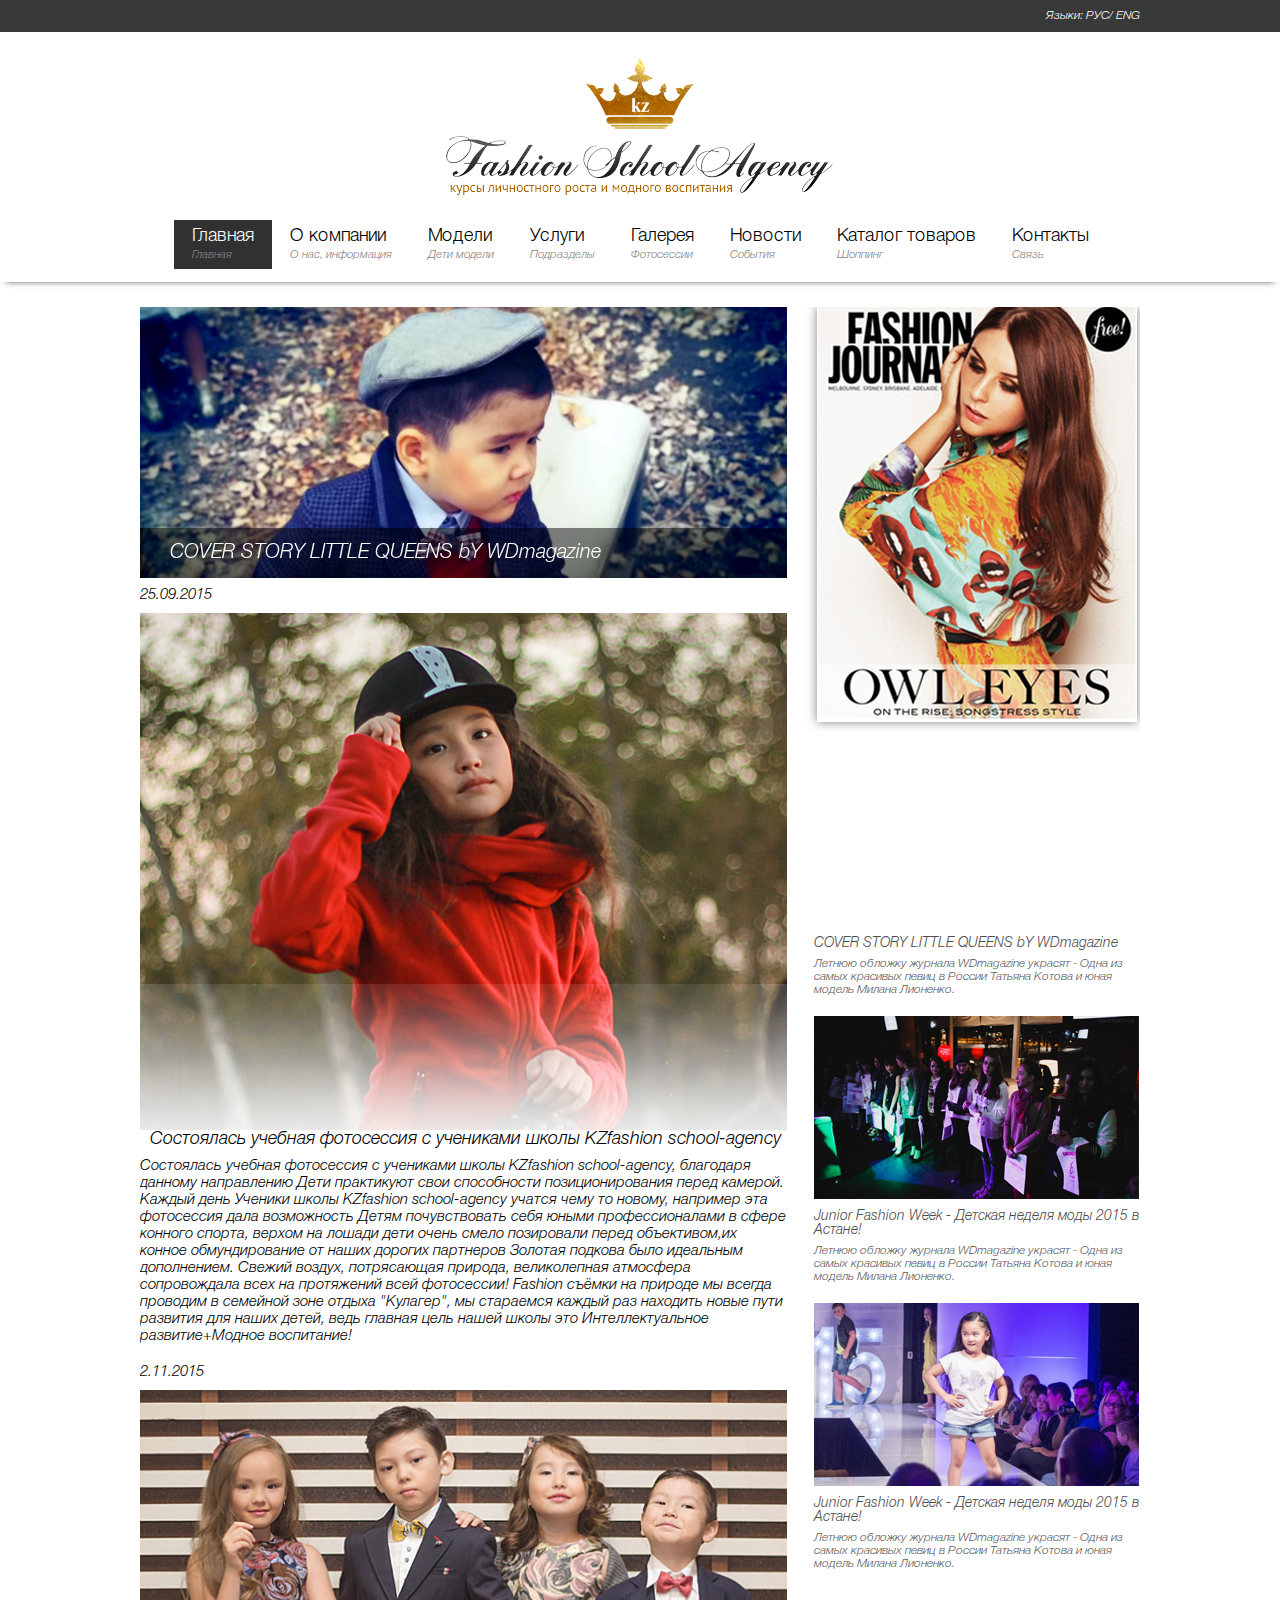
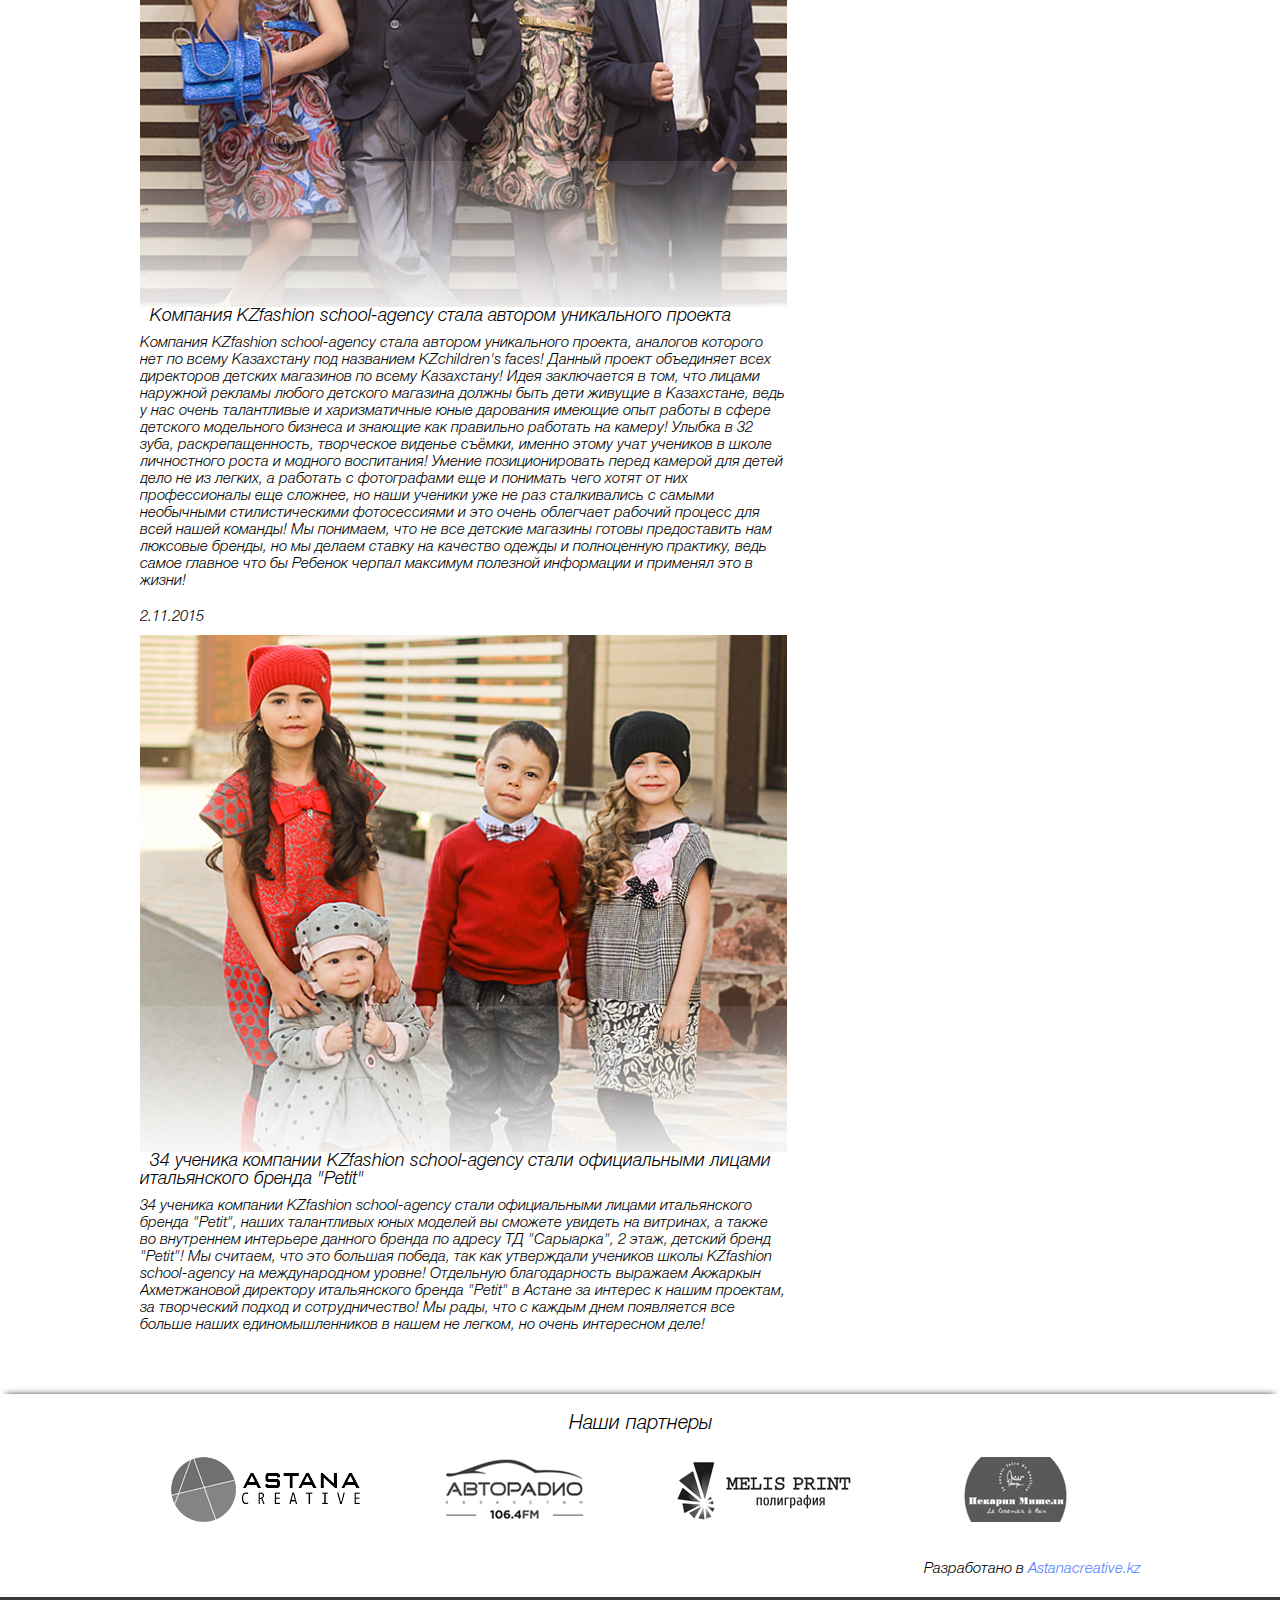
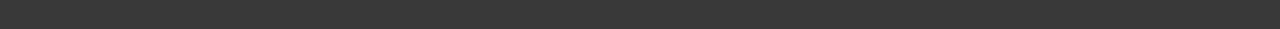
<file: index.html>
<!DOCTYPE html>
<html lang="en">
<head>
	<meta charset="UTF-8">
	<title>Kazfashion.kz</title>
	<script type="text/javascript" src="http://code.jquery.com/jquery-2.1.4.js"></script>
	<link rel="stylesheet" type="text/css" href="css/reset.css">
	<link rel="stylesheet" type="text/css" href="css/style.css">
	<link rel="stylesheet" type="text/css" href="css/slide.css">
	<link rel="stylesheet" href="css/jquery.fancybox.css?v=2.1.5" type="text/css" media="screen" />
	<script type="text/javascript" src="js/jquery.fancybox.pack.js?v=2.1.5"></script>
	<script src="js/app.js" type="text/javascript"></script>
	<link rel="apple-touch-icon" sizes="57x57" href="favicon/apple-icon-57x57.png">
<link rel="apple-touch-icon" sizes="60x60" href="favicon/apple-icon-60x60.png">
<link rel="apple-touch-icon" sizes="72x72" href="favicon/apple-icon-72x72.png">
<link rel="apple-touch-icon" sizes="76x76" href="favicon/apple-icon-76x76.png">
<link rel="apple-touch-icon" sizes="114x114" href="favicon/apple-icon-114x114.png">
<link rel="apple-touch-icon" sizes="120x120" href="favicon/apple-icon-120x120.png">
<link rel="apple-touch-icon" sizes="144x144" href="favicon/apple-icon-144x144.png">
<link rel="apple-touch-icon" sizes="152x152" href="favicon/apple-icon-152x152.png">
<link rel="apple-touch-icon" sizes="180x180" href="favicon/apple-icon-180x180.png">
<link rel="icon" type="image/png" sizes="192x192"  href="favicon/android-icon-192x192.png">
<link rel="icon" type="image/png" sizes="32x32" href="favicon/favicon-32x32.png">
<link rel="icon" type="image/png" sizes="96x96" href="favicon/favicon-96x96.png">
<link rel="icon" type="image/png" sizes="16x16" href="favicon/favicon-16x16.png">
<link rel="manifest" href="/manifest.json">
<meta name="msapplication-TileColor" content="#ffffff">
<meta name="msapplication-TileImage" content="/ms-icon-144x144.png">
<meta name="theme-color" content="#ffffff">
</head>
<body>
	<header>
		<div class="top_line">
			<div class="cr">
				<div class="lang">
				Языки:
				<a href="">РУС</a>/
				<a href="">ENG</a>
			</div>
			</div>
		</div>
		<section class="head">
			<div class="cr">
				<div class="logo">
					<a href="">
						<img src="img/logo_gif.gif" alt=""/>
					</a>
				
				</div>
				<nav class="top_menu">
					<div class="top_menu_item active">
						<a href="index.html">Главная</a>
						<span>Главная</span>
					</div>
					<div class="top_menu_item">
						<a href="">О компании</a>
						<span>О нас, информация</span>
					</div>
					<div class="top_menu_item">
						<a href="">Модели</a>
						<span>Дети модели</span>
					</div>
					<div class="top_menu_item">
						<a href="">Услуги</a>
						<span>Подразделы</span>
					</div>
					<div class="top_menu_item ">
						<a href="gallery.html"> Галерея  </a>
						<span>   Фотосессии </span>
					</div>
					<div class="top_menu_item">
						<a href="">   Новости      </a>
						<span>                   События    </span>
					</div>
					<div class="top_menu_item">
						<a href="">Каталог товаров</a>
						<span>Шоппинг</span>
					</div>
					<div class="top_menu_item">
						<a href="">Контакты</a>
						<span>Связь</span>
					</div>
				</nav>
			</div>
		</section>
	</header>
	<div class=" cr">
		<div class="container">
			<div class="content">
			<section class="slider" >
			<div class="slider__item">
				<a href=""><img src="img/slider1.jpg" alt=""></a>
				<div class="des_slider">COVER STORY LITTLE QUEENS bY WDmagazine</div>
			</div>
			<div class="slider__item">
				<a href=""><img src="img/slider2.jpg" alt=""></a>
				<div class="des_slider">KZfashion school-agency стали официальными лицами итальянского бренда "Petit"</div>
			</div>
			<div class="slider__item">
				<a href=""><img src="img/slider3.jpg" alt=""></a>
				<div class="des_slider">Учебная фотосессия с учениками школы KZfashion school-agency</div>
			</div>
		</section>
				<div class="news_item">
					<div class="date">25.09.2015</div>
					<div class="news_item_img">
						<a href=""><img src="img/news2.jpg" alt=""></a>
						<div class="news_item_img_shadow">
						
						</div>
					</div>
					<div class="news_item_title"><a href="">Cостоялась учебная фотосессия с учениками школы KZfashion school-agency</a></div>
					<div class="news_item_des">
						<p>
							Cостоялась учебная фотосессия с учениками школы KZfashion school-agency, благодаря данному направлению Дети практикуют свои способности позиционирования перед камерой. Каждый день Ученики школы KZfashion school-agency учатся чему то новому, например эта фотосессия дала возможность Детям почувствовать себя юными профессионалами в сфере конного спорта, верхом на лошади дети очень смело позировали перед объективом,их конное обмундирование от наших дорогих партнеров Золотая подкова было идеальным дополнением. Свежий воздух, потрясающая природа, великолепная атмосфера сопровождала всех на протяжений всей фотосессии! Fashion съёмки на природе мы всегда проводим в семейной зоне отдыха "Кулагер", мы стараемся каждый раз находить новые пути развития для наших детей, ведь главная цель нашей школы это Интеллектуальное развитие+Модное воспитание!
						</p>
					</div>
				</div>
				<div class="news_item">
					<div class="date">2.11.2015</div>
					<div class="news_item_img">
						<a href=""><img src="img/news1.jpg" alt=""></a>
						<div class="news_item_img_shadow">
						</div>
					</div>
					<div class="news_item_title"><a href="">Компания KZfashion school-agency стала автором уникального проекта</a></div>
					<div class="news_item_des">
						<p>
							Компания KZfashion school-agency стала автором уникального проекта, аналогов которого нет по всему Казахстану под названием KZchildren's faces! Данный проект объединяет всех директоров детских магазинов по всему Казахстану! Идея заключается в том, что лицами наружной рекламы любого детского магазина должны быть дети живущие в Казахстане, ведь у нас очень талантливые и харизматичные юные дарования имеющие опыт работы в сфере детского модельного бизнеса и знающие как правильно работать на камеру! Улыбка в 32 зуба, раскрепащенность, творческое виденье съёмки, именно этому учат учеников в школе личностного роста и модного воспитания! Умение позиционировать перед камерой для детей дело не из легких, а работать с фотографами еще и понимать чего хотят от них профессионалы еще сложнее, но наши ученики уже не раз сталкивались с самыми необычными стилистическими фотосессиями и это очень облегчает рабочий процесс для всей нашей команды! Мы понимаем, что не все детские магазины готовы предоставить нам люксовые бренды, но мы делаем ставку на качество одежды и полноценную практику, ведь самое главное что бы Ребенок черпал максимум полезной информации и применял это в жизни!
						</p>
					</div>
				</div>
				<div class="news_item">
					<div class="date">2.11.2015</div>
					<div class="news_item_img">
						<a href=""><img src="img/news3.jpg" alt=""></a>
						<div class="news_item_img_shadow">
						</div>
					</div>
					<div class="news_item_title"><a href="">34 ученика компании KZfashion school-agency стали официальными лицами итальянского бренда "Petit"</a></div>
					<div class="news_item_des">
						<p>
							34 ученика компании KZfashion school-agency стали официальными лицами итальянского бренда "Petit", наших талантливых юных моделей вы сможете увидеть на витринах, а также во внутреннем интерьере данного бренда по адресу ТД "Сарыарка", 2 этаж, детский бренд "Petit"! Мы считаем, что это большая победа, так как утверждали учеников школы KZfashion school-agency на международном уровне!
Отдельную благодарность выражаем Акжаркын Ахметжановой директору итальянского бренда "Petit" в Астане за интерес к нашим проектам, за творческий подход и сотрудничество! Мы рады, что с каждым днем появляется все больше наших единомышленников в нашем не легком, но очень интересном деле!
						</p>
					</div>
				</div>
			</div>
			<div class="side_bar_container">
				<div class="side_bar" id="sidebar">
					<div class="sider_bar_zhurnal">
						<img src="img/side_bar_zhurnal.jpg"/>
					</div>
					<div class="side_bar_video">
						<iframe width="325" height="184" src="https://www.youtube.com/embed/PWVy6PdijtE" frameborder="0" allowfullscreen></iframe>
						<div class="video side_bar_title">COVER STORY LITTLE QUEENS bY WDmagazine</div>
						<div class="vides des">
							<p>
								Летнюю обложку журнала WDmagazine украсят - Одна из 
самых красивых певиц в России Татьяна Котова и юная 
модель Милана Лионенко.
							</p>
						</div>
					</div>
					<div class="sider_bar_item">
						<div class="sider_bar_item_img">
						<a href="">	<img src="img/side_bar_img1.jpg" alt=""/></a>
						</div>
						<div class="side_bar_title">
						<a href="">	Junior Fashion Week - Детская неделя моды 2015 
						в Астане!</a>
						</div>
						<div class="side_bar_item des">
							<p>
								Летнюю обложку журнала WDmagazine украсят - Одна из 
самых красивых певиц в России Татьяна Котова и юная 
модель Милана Лионенко.
							</p>
						</div>
					</div>
					<div class="sider_bar_item">
						<div class="sider_bar_item_img">
							<a href="">	<img src="img/side_bar_img2.jpg" alt=""/></a>
						</div>
						<div class="side_bar_title">
							<a href="">Junior Fashion Week - Детская неделя моды 2015 
								в Астане!</a>
						</div>
						<div class="side_bar_item des">
							<p>
								Летнюю обложку журнала WDmagazine украсят - Одна из 
самых красивых певиц в России Татьяна Котова и юная 
модель Милана Лионенко.
							</p>
						</div>
					</div>

					<div class="insta">
						<!-- По умолчанию -->
						<iframe src='/inwidget/index.php' scrolling='no' frameborder='no' style='border:none;width:325px;height:330px;overflow:hidden;'></iframe>
					</div>
				</div>
			</div>
		</div>
	</div>
	<div class="partners">
		<div class="cr">
			<div class="partners_title">Наши партнеры</div>
			<div class="partners_item">
				<a href="http://astanacreative.kz/" target="_blanck"><img src="img/astanacreative.png" alt=""></a>
			</div>
			<div class="partners_item">
				<a href=""><img src="img/logo_autoradio.jpg" alt=""></a>
			</div>
			<div class="partners_item">
				<a href=""><img src="img/logo_melisprint.jpg" alt=""></a>
			</div>
			<div class="partners_item">
				<a href=""><img src="img/pekarnya.jpg" alt=""></a>
			</div>
		</div>
	</div>
	<footer>
		<div class="cr">
			<div class="developed">
				<p>Разработано в <a href="http://astanacreative.kz/" target="_blanck">Astanacreative.kz</a></p>
			</div>
		</div>
		<div class="top_line"></div>
	</footer>
</body>
</html>
</file>
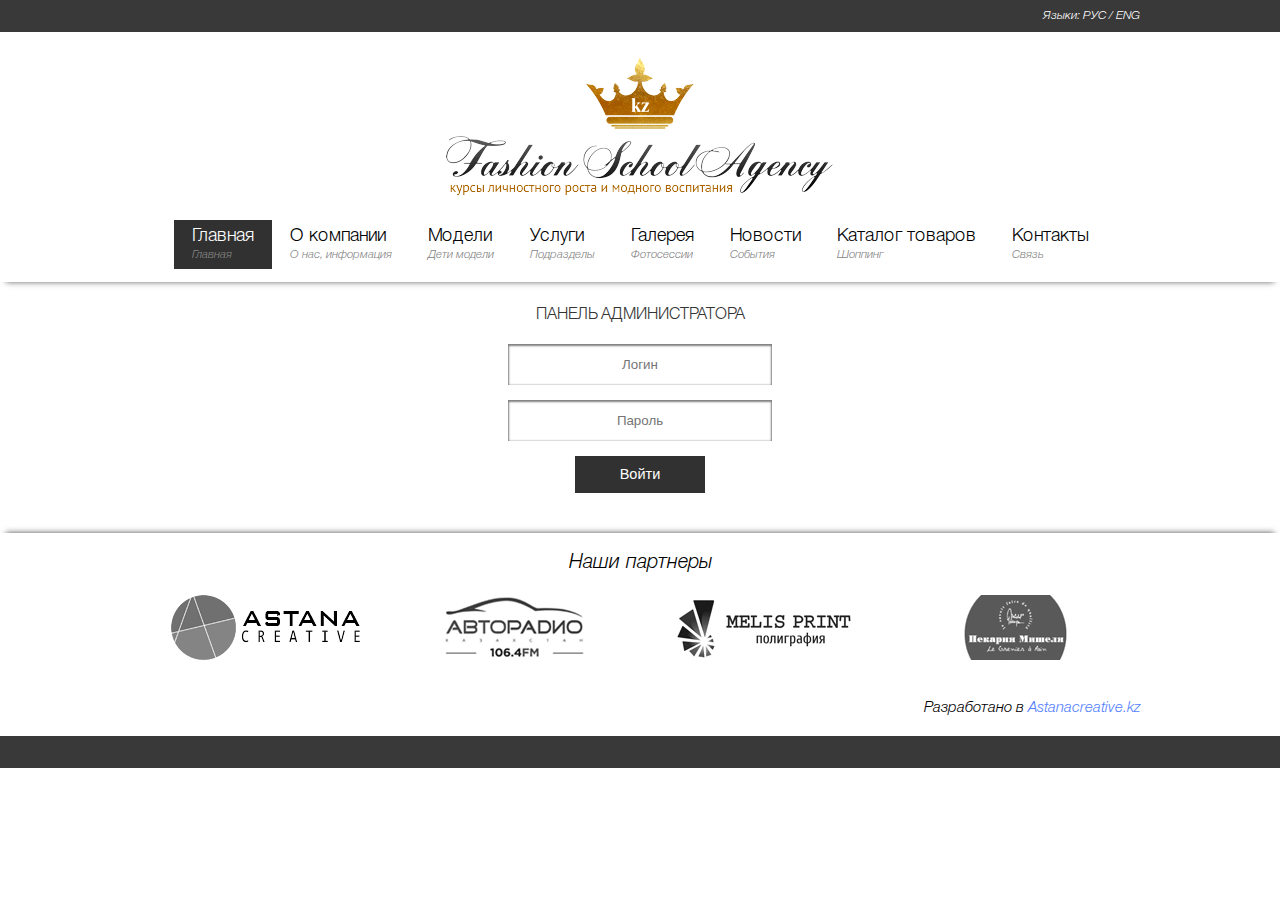
<file: admin.html>
<!DOCTYPE html>
<html lang="en">
<head>
	<meta charset="UTF-8">
	<title>Kazfashion.kz</title>
	<script type="text/javascript" src="http://code.jquery.com/jquery-2.1.4.js"></script>
	<link rel="stylesheet" type="text/css" href="css/reset.css">
	<link rel="stylesheet" type="text/css" href="css/style.css">
	<link rel="stylesheet" type="text/css" href="css/slide.css">
	<link rel="stylesheet" href="css/jquery.fancybox.css?v=2.1.5" type="text/css" media="screen" />
	<script type="text/javascript" src="js/jquery.fancybox.pack.js?v=2.1.5"></script>
	<script src="js/app.js" type="text/javascript"></script>
	<link rel="apple-touch-icon" sizes="57x57" href="favicon/apple-icon-57x57.png">
	<link rel="apple-touch-icon" sizes="60x60" href="favicon/apple-icon-60x60.png">
	<link rel="apple-touch-icon" sizes="72x72" href="favicon/apple-icon-72x72.png">
	<link rel="apple-touch-icon" sizes="76x76" href="favicon/apple-icon-76x76.png">
	<link rel="apple-touch-icon" sizes="114x114" href="favicon/apple-icon-114x114.png">
	<link rel="apple-touch-icon" sizes="120x120" href="favicon/apple-icon-120x120.png">
	<link rel="apple-touch-icon" sizes="144x144" href="favicon/apple-icon-144x144.png">
	<link rel="apple-touch-icon" sizes="152x152" href="favicon/apple-icon-152x152.png">
	<link rel="apple-touch-icon" sizes="180x180" href="favicon/apple-icon-180x180.png">
	<link rel="icon" type="image/png" sizes="192x192"  href="favicon/android-icon-192x192.png">
	<link rel="icon" type="image/png" sizes="32x32" href="favicon/favicon-32x32.png">
	<link rel="icon" type="image/png" sizes="96x96" href="favicon/favicon-96x96.png">
	<link rel="icon" type="image/png" sizes="16x16" href="favicon/favicon-16x16.png">
	<link rel="manifest" href="/manifest.json">
	<meta name="msapplication-TileColor" content="#ffffff">
	<meta name="msapplication-TileImage" content="/ms-icon-144x144.png">
	<meta name="theme-color" content="#ffffff"></head>
<body>
	<header>
		<div class="top_line">
			<div class="cr">
				<div class="lang">
					Языки:
					<a href="">РУС</a>
					/
					<a href="">ENG</a>
				</div>
			</div>
		</div>
		<section class="head">
			<div class="cr">
				<div class="logo">
					<a href="">
						<img src="img/logo_gif.gif" alt=""/>
					</a>

				</div>
				<nav class="top_menu">
					<div class="top_menu_item active">
						<a href="index.html">Главная</a>
						<span>Главная</span>
					</div>
					<div class="top_menu_item">
						<a href="">О компании</a>
						<span>О нас, информация</span>
					</div>
					<div class="top_menu_item">
						<a href="">Модели</a>
						<span>Дети модели</span>
					</div>
					<div class="top_menu_item">
						<a href="">Услуги</a>
						<span>Подразделы</span>
					</div>
					<div class="top_menu_item ">
						<a href="gallery.html">Галерея</a>
						<span>Фотосессии</span>
					</div>
					<div class="top_menu_item">
						<a href="">Новости</a>
						<span>События</span>
					</div>
					<div class="top_menu_item">
						<a href="">Каталог товаров</a>
						<span>Шоппинг</span>
					</div>
					<div class="top_menu_item">
						<a href="">Контакты</a>
						<span>Связь</span>
					</div>
				</nav>
			</div>
		</section>
	</header>
	<div class=" cr">
		<div class="container">
			<div class="admin_enter">
				<div class="title admin">панель администратора</div>
				<form action="">
					<div class="admin_input">
						<input type="text" class="admin_input_f" placeholder="Логин"/>
					</div>
					<div class="admin_input">
						<input type="text" class="admin_input_f" placeholder="Пароль"/>
					</div>
					<button class="admin_button">
						Войти
					</button>
				</form>
			</div>

		</div>
	</div>
	<div class="partners">
		<div class="cr">
			<div class="partners_title">Наши партнеры</div>
			<div class="partners_item">
				<a href="http://astanacreative.kz/" target="_blanck">
					<img src="img/astanacreative.png" alt=""></a>
			</div>
			<div class="partners_item">
				<a href="">
					<img src="img/logo_autoradio.jpg" alt=""></a>
			</div>
			<div class="partners_item">
				<a href="">
					<img src="img/logo_melisprint.jpg" alt=""></a>
			</div>
			<div class="partners_item">
				<a href="">
					<img src="img/pekarnya.jpg" alt=""></a>
			</div>
		</div>
	</div>
	<footer>
		<div class="cr">
			<div class="developed">
				<p>
					Разработано в
					<a href="http://astanacreative.kz/" target="_blanck">Astanacreative.kz</a>
				</p>
			</div>
		</div>
		<div class="top_line"></div>
	</footer>
</body>
</html>
</file>
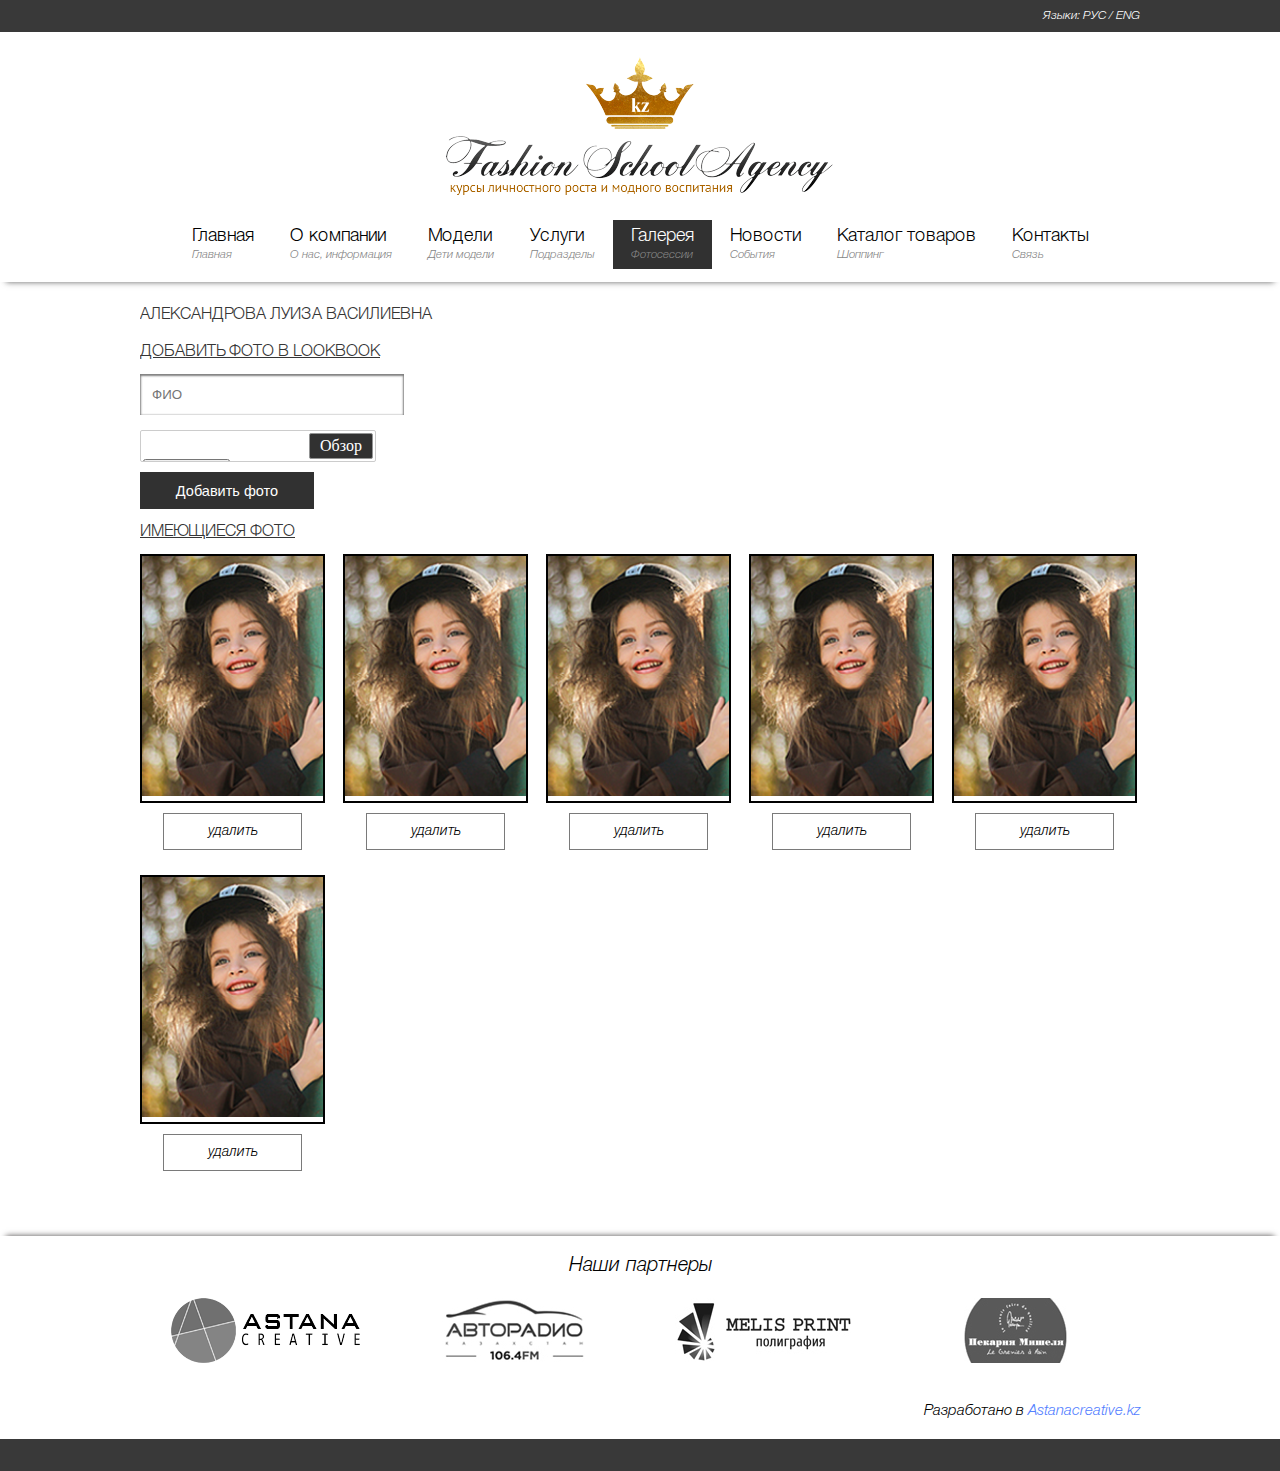
<file: admin_lookbook.html>
<!DOCTYPE html>
<html lang="en">
<head>
	<meta charset="UTF-8">
	<title>Kazfashion.kz</title>
	<script type="text/javascript" src="http://code.jquery.com/jquery-2.1.4.js"></script>
	<link rel="stylesheet" type="text/css" href="css/reset.css">
	<link rel="stylesheet" type="text/css" href="css/style.css">
	<link rel="stylesheet" type="text/css" href="css/slide.css">
	<link rel="stylesheet" href="css/jquery.fancybox.css?v=2.1.5" type="text/css" media="screen" />
	<script type="text/javascript" src="js/jquery.fancybox.pack.js?v=2.1.5"></script>
	<script src="js/app.js" type="text/javascript"></script>
	<script type="text/javascript" src="//yastatic.net/share/share.js" charset="utf-8"></script>
</head>
<body>
	<header>
		<div class="top_line">
			<div class="cr">
				<div class="lang">
					Языки:
					<a href="">РУС</a>
					/
					<a href="">ENG</a>
				</div>
			</div>
		</div>
		<section class="head">
			<div class="cr">
				<div class="logo">
					<a href="">
						<img src="img/logo_gif.gif" alt=""/>
					</a>

				</div>
				<nav class="top_menu">
					<div class="top_menu_item">
						<a href="index.html">Главная</a>
						<span>Главная</span>
					</div>
					<div class="top_menu_item">
						<a href="">О компании</a>
						<span>О нас, информация</span>
					</div>
					<div class="top_menu_item">
						<a href="">Модели</a>
						<span>Дети модели</span>
					</div>
					<div class="top_menu_item">
						<a href="">Услуги</a>
						<span>Подразделы</span>
					</div>
					<div class="top_menu_item active">
						<a href="gallery.html">Галерея</a>
						<span>Фотосессии</span>
					</div>
					<div class="top_menu_item">
						<a href="">Новости</a>
						<span>События</span>
					</div>
					<div class="top_menu_item">
						<a href="">Каталог товаров</a>
						<span>Шоппинг</span>
					</div>
					<div class="top_menu_item">
						<a href="">Контакты</a>
						<span>Связь</span>
					</div>
				</nav>
			</div>
		</section>
	</header>
	<div class="cr">
		<div class="container">
			<div class="title admin_t">александрова луиза василиевна</div>
			<div class="add_photo">Добавить фото в lookbook</div>
			<form action="">
				<div class="admin_input">
					<input type="text" class="admin_input_f model" placeholder="ФИО"/>
				</div>
				<div class="fileform">
					<div class="selectbutton">Обзор</div>
					<input id="upload" type="file" name="upload" />
				</div>
				<button class="add_model lookbook">Добавить фото</button>
				<div class="add_photo">имеющиеся фото</div>
				<ul>
					<li class="admin_lookbook">
						<div class="admin_lookbook_container">
							<img src="img/admin_look.jpg" alt="">
						</div>	
						<a href="" class="look_del buttons">удалить</a>
					</li>
					<li class="admin_lookbook">
						<div class="admin_lookbook_container">
							<img src="img/admin_look.jpg" alt="">
						</div>	
						<a href="" class="look_del buttons">удалить</a>
					</li>
					<li class="admin_lookbook">
						<div class="admin_lookbook_container">
							<img src="img/admin_look.jpg" alt="">
						</div>	
						<a href="" class="look_del buttons">удалить</a>
					</li>
					<li class="admin_lookbook">
						<div class="admin_lookbook_container">
							<img src="img/admin_look.jpg" alt="">
						</div>	
						<a href="" class="look_del buttons">удалить</a>
					</li>
					<li class="admin_lookbook">
						<div class="admin_lookbook_container">
							<img src="img/admin_look.jpg" alt="">
						</div>	
						<a href="" class="look_del buttons">удалить</a>
					</li>
					<li class="admin_lookbook">
						<div class="admin_lookbook_container">
							<img src="img/admin_look.jpg" alt="">
						</div>	
						<a href="" class="look_del buttons">удалить</a>
					</li>
				</ul>
			</form>
		</div>
	</div>
	<div class="partners">
		<div class="cr">
			<div class="partners_title">Наши партнеры</div>
			<div class="partners_item">
				<a href="">
					<img src="img/astanacreative.png" alt=""></a>
			</div>
			<div class="partners_item">
				<a href="">
					<img src="img/logo_autoradio.jpg" alt=""></a>
			</div>
			<div class="partners_item">
				<a href="">
					<img src="img/logo_melisprint.jpg" alt=""></a>
			</div>
			<div class="partners_item">
				<a href="">
					<img src="img/pekarnya.jpg" alt=""></a>
			</div>
		</div>
	</div>
	<footer>
		<div class="cr">
			<div class="developed">
				<p>
					Разработано в
					<a href="">Astanacreative.kz</a>
				</p>
			</div>
		</div>
		<div class="top_line"></div>
	</footer>
</body>
</html>
</file>
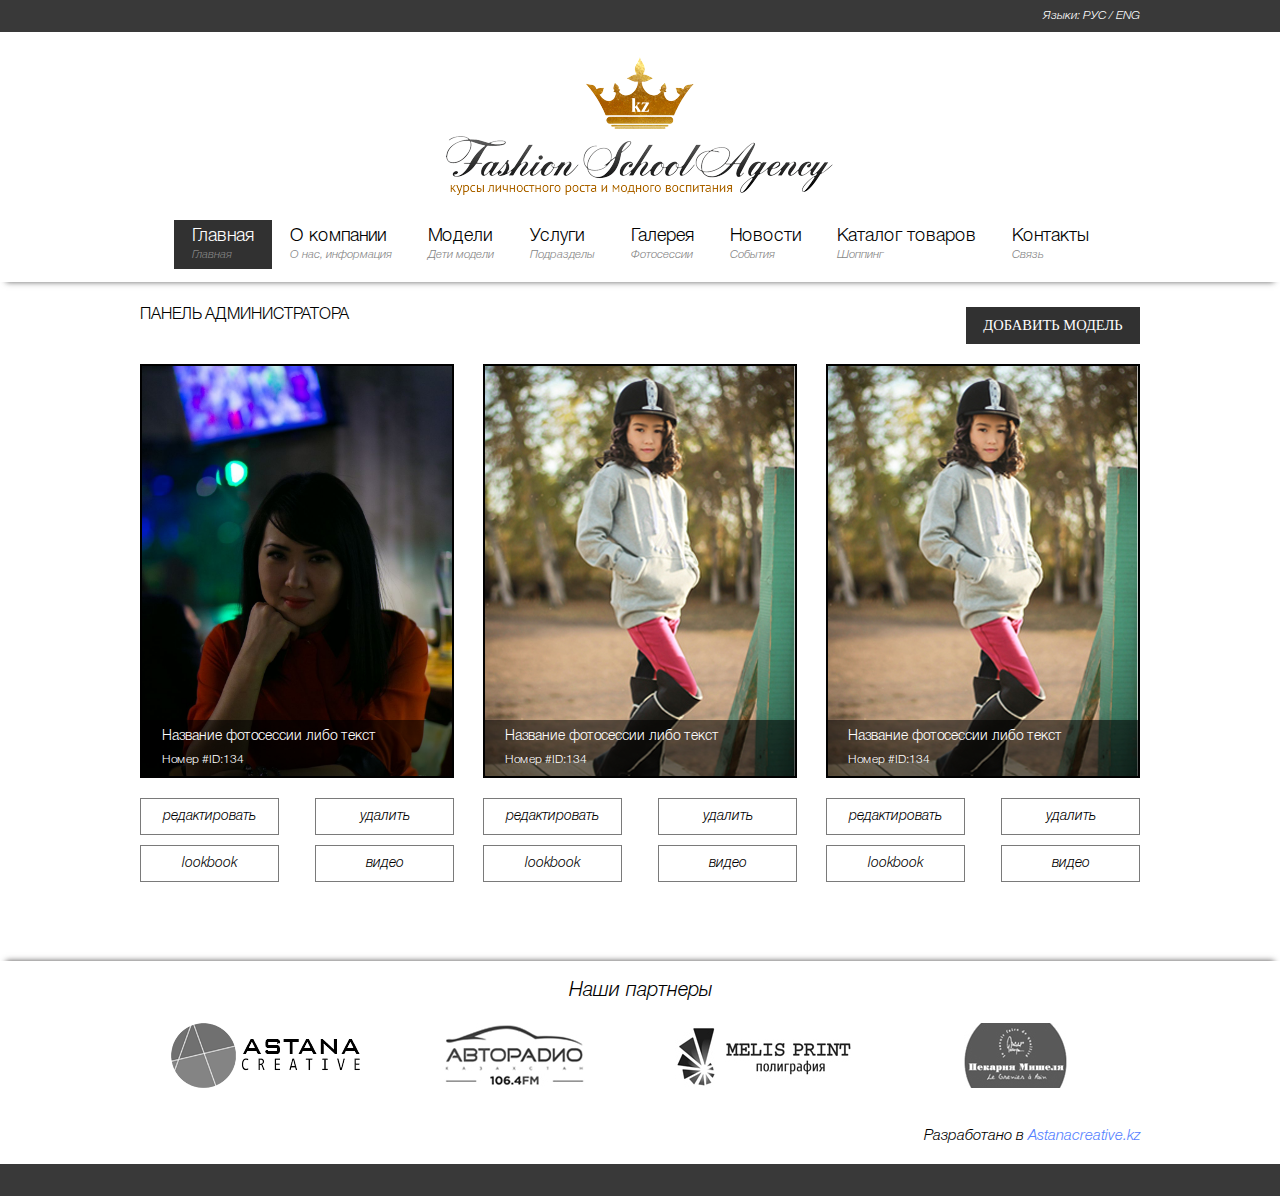
<file: admin_model.html>
<!DOCTYPE html>
<html lang="en">
<head>
	<meta charset="UTF-8">
	<title>Kazfashion.kz</title>
	<script type="text/javascript" src="http://code.jquery.com/jquery-2.1.4.js"></script>
	<link rel="stylesheet" type="text/css" href="css/reset.css">
	<link rel="stylesheet" type="text/css" href="css/style.css">
	<link rel="stylesheet" type="text/css" href="css/slide.css">
	<link rel="stylesheet" href="css/jquery.fancybox.css?v=2.1.5" type="text/css" media="screen" />
	<script type="text/javascript" src="js/jquery.fancybox.pack.js?v=2.1.5"></script>
	<script src="js/app.js" type="text/javascript"></script>
	<link rel="apple-touch-icon" sizes="57x57" href="favicon/apple-icon-57x57.png">
	<link rel="apple-touch-icon" sizes="60x60" href="favicon/apple-icon-60x60.png">
	<link rel="apple-touch-icon" sizes="72x72" href="favicon/apple-icon-72x72.png">
	<link rel="apple-touch-icon" sizes="76x76" href="favicon/apple-icon-76x76.png">
	<link rel="apple-touch-icon" sizes="114x114" href="favicon/apple-icon-114x114.png">
	<link rel="apple-touch-icon" sizes="120x120" href="favicon/apple-icon-120x120.png">
	<link rel="apple-touch-icon" sizes="144x144" href="favicon/apple-icon-144x144.png">
	<link rel="apple-touch-icon" sizes="152x152" href="favicon/apple-icon-152x152.png">
	<link rel="apple-touch-icon" sizes="180x180" href="favicon/apple-icon-180x180.png">
	<link rel="icon" type="image/png" sizes="192x192"  href="favicon/android-icon-192x192.png">
	<link rel="icon" type="image/png" sizes="32x32" href="favicon/favicon-32x32.png">
	<link rel="icon" type="image/png" sizes="96x96" href="favicon/favicon-96x96.png">
	<link rel="icon" type="image/png" sizes="16x16" href="favicon/favicon-16x16.png">
	<link rel="manifest" href="/manifest.json">
	<meta name="msapplication-TileColor" content="#ffffff">
	<meta name="msapplication-TileImage" content="/ms-icon-144x144.png">
	<meta name="theme-color" content="#ffffff"></head>
<body>
	<header>
		<div class="top_line">
			<div class="cr">
				<div class="lang">
					Языки:
					<a href="">РУС</a>
					/
					<a href="">ENG</a>
				</div>
			</div>
		</div>
		<section class="head">
			<div class="cr">
				<div class="logo">
					<a href="">
						<img src="img/logo_gif.gif" alt=""/>
					</a>

				</div>
				<nav class="top_menu">
					<div class="top_menu_item active">
						<a href="index.html">Главная</a>
						<span>Главная</span>
					</div>
					<div class="top_menu_item">
						<a href="">О компании</a>
						<span>О нас, информация</span>
					</div>
					<div class="top_menu_item">
						<a href="">Модели</a>
						<span>Дети модели</span>
					</div>
					<div class="top_menu_item">
						<a href="">Услуги</a>
						<span>Подразделы</span>
					</div>
					<div class="top_menu_item ">
						<a href="gallery.html">Галерея</a>
						<span>Фотосессии</span>
					</div>
					<div class="top_menu_item">
						<a href="">Новости</a>
						<span>События</span>
					</div>
					<div class="top_menu_item">
						<a href="">Каталог товаров</a>
						<span>Шоппинг</span>
					</div>
					<div class="top_menu_item">
						<a href="">Контакты</a>
						<span>Связь</span>
					</div>
				</nav>
			</div>
		</section>
	</header>
	<div class=" cr">
		<div class="container">
			<div class="admin_model">
				<div class="admin_title ">панель администратора</div>
				<div class="admin_button model">
					Добавить модель
				</div>
				</div>
				<ul class="model_list	">
				<li class="model_item_container">
					<div class="model_item">
						<a href="gallery_2lvl.html">
							<img src="img/gallery2.jpg"></a>
						<div class="gallery_item_des">
							<div class="gallery_item_title">
								<a href="gallery_2lvl.html">Название фотосессии либо текст</a>
							</div>
							<div class="date_gallery">Номер #ID:134</div>
						</div>
					</div>
					<a href="" class=" buttons">редактировать</a>
					<a href="" class="admin buttons">удалить</a>
					<a href="" class=" buttons">lookbook</a>
					<a href="" class="admin buttons">видео</a>
				</li>
				<li class="model_item_container">
					<div class="model_item">
						<a href="gallery_2lvl.html">
							<img src="img/gallery1.jpg"></a>
						<div class="gallery_item_des">
							<div class="gallery_item_title">
								<a href="gallery_2lvl.html">Название фотосессии либо текст</a>
							</div>
							<div class="date_gallery">Номер #ID:134</div>
						</div>
					</div>
					<a href="" class=" buttons">редактировать</a>
					<a href="" class="admin buttons">удалить</a>
					<a href="" class=" buttons">lookbook</a>
					<a href="" class="admin buttons">видео</a>
				</li>
				<li class="model_item_container">
					<div class="model_item">
						<a href="gallery_2lvl.html">
							<img src="img/gallery1.jpg"></a>
						<div class="gallery_item_des">
							<div class="gallery_item_title">
								<a href="gallery_2lvl.html">Название фотосессии либо текст</a>
							</div>
							<div class="date_gallery">Номер #ID:134</div>
						</div>
					</div>
				<a href="" class=" buttons">редактировать</a>
					<a href="" class="admin buttons">удалить</a>
					<a href="" class=" buttons">lookbook</a>
					<a href="" class="admin buttons">видео</a>
				</li>
			</ul>

		</div>
	</div>
	<div class="partners">
		<div class="cr">
			<div class="partners_title">Наши партнеры</div>
			<div class="partners_item">
				<a href="http://astanacreative.kz/" target="_blanck">
					<img src="img/astanacreative.png" alt=""></a>
			</div>
			<div class="partners_item">
				<a href="">
					<img src="img/logo_autoradio.jpg" alt=""></a>
			</div>
			<div class="partners_item">
				<a href="">
					<img src="img/logo_melisprint.jpg" alt=""></a>
			</div>
			<div class="partners_item">
				<a href="">
					<img src="img/pekarnya.jpg" alt=""></a>
			</div>
		</div>
	</div>
	<footer>
		<div class="cr">
			<div class="developed">
				<p>
					Разработано в
					<a href="http://astanacreative.kz/" target="_blanck">Astanacreative.kz</a>
				</p>
			</div>
		</div>
		<div class="top_line"></div>
	</footer>
</body>
</html>
</file>
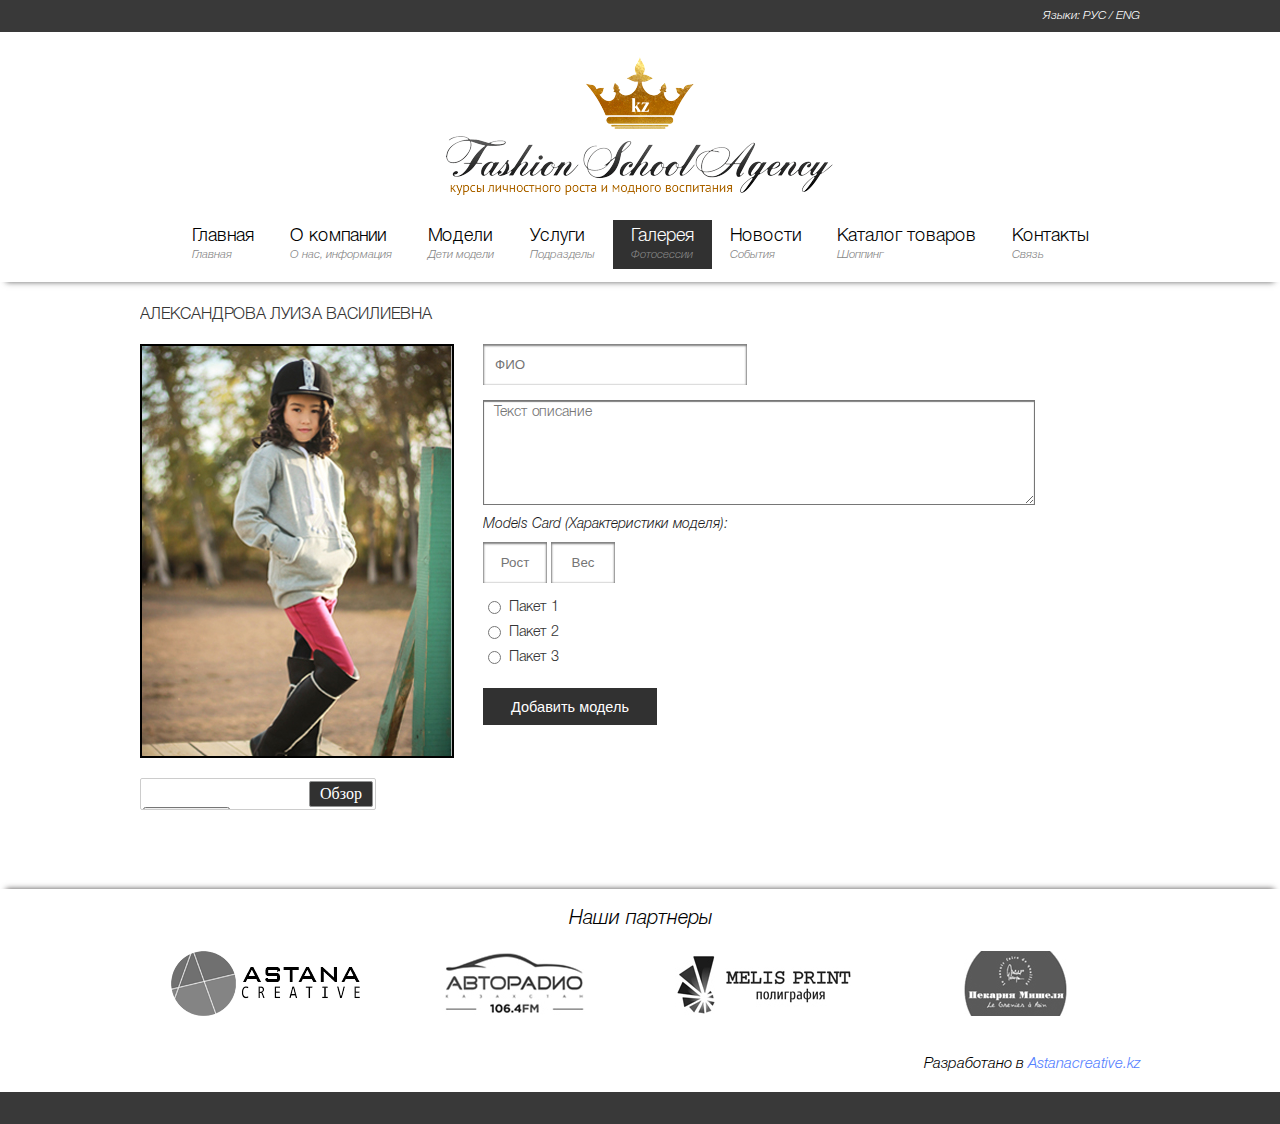
<file: admin_model2lvl.html>
<!DOCTYPE html>
<html lang="en">
<head>
	<meta charset="UTF-8">
	<title>Kazfashion.kz</title>
	<script type="text/javascript" src="http://code.jquery.com/jquery-2.1.4.js"></script>
	<link rel="stylesheet" type="text/css" href="css/reset.css">
	<link rel="stylesheet" type="text/css" href="css/style.css">
	<link rel="stylesheet" type="text/css" href="css/slide.css">
	<link rel="stylesheet" href="css/jquery.fancybox.css?v=2.1.5" type="text/css" media="screen" />
	<script type="text/javascript" src="js/jquery.fancybox.pack.js?v=2.1.5"></script>
	<script src="js/app.js" type="text/javascript"></script>
	<script type="text/javascript" src="//yastatic.net/share/share.js" charset="utf-8"></script>
</head>
<body>
	<header>
		<div class="top_line">
			<div class="cr">
				<div class="lang">
					Языки:
					<a href="">РУС</a>
					/
					<a href="">ENG</a>
				</div>
			</div>
		</div>
		<section class="head">
			<div class="cr">
				<div class="logo">
					<a href="">
						<img src="img/logo_gif.gif" alt=""/>
					</a>

				</div>
				<nav class="top_menu">
					<div class="top_menu_item">
						<a href="index.html">Главная</a>
						<span>Главная</span>
					</div>
					<div class="top_menu_item">
						<a href="">О компании</a>
						<span>О нас, информация</span>
					</div>
					<div class="top_menu_item">
						<a href="">Модели</a>
						<span>Дети модели</span>
					</div>
					<div class="top_menu_item">
						<a href="">Услуги</a>
						<span>Подразделы</span>
					</div>
					<div class="top_menu_item active">
						<a href="gallery.html">Галерея</a>
						<span>Фотосессии</span>
					</div>
					<div class="top_menu_item">
						<a href="">Новости</a>
						<span>События</span>
					</div>
					<div class="top_menu_item">
						<a href="">Каталог товаров</a>
						<span>Шоппинг</span>
					</div>
					<div class="top_menu_item">
						<a href="">Контакты</a>
						<span>Связь</span>
					</div>
				</nav>
			</div>
		</section>
	</header>
	<div class="cr">
		<div class="container">
			<div class="title admin_t">александрова луиза василиевна</div>
			<form action="">
				<div class="model_info_img">
					<div class="model_item_container">
						<div class="model_item">
							<a href="gallery_2lvl.html">
								<img src="img/gallery1.jpg"></a>
						</div>
						<div class="fileform">
							<div class="selectbutton">Обзор</div>
							<input id="upload" type="file" name="upload" />
						</div>
					</div>
				</div>
				<div class="model_info">
					<div class="model_redak">
						<div class="admin_input">
							<input type="text" class="admin_input_f model" placeholder="ФИО"/>
						</div>
						<div class="admin_input">
							<textarea name="" id="" class="admin_model_text" placeholder="Текст описание" cols="30" rows="10"></textarea>
						</div>
					</div>
					<div class="models_card">
						<div class="models_card_title">Models Card (Характеристики моделя):</div>
						<div class="search_model_input">
							<input type="text" class="admin_input_f age" placeholder="Рост"/>
							<input type="text" class="admin_input_f age" placeholder="Вес"/>
						</div>
						<div class="model_paket">
							<label for="">Пакет 1</label>
							<input type="radio"  />
						</div>
						<div class="model_paket">
							<label for="">Пакет 2</label>
							<input type="radio"  />
						</div>
						<div class="model_paket">
							<label for="">Пакет 3</label>
							<input type="radio"  />
						</div>
					</div>
					<button class="add_model">Добавить модель</button>
				</div>
			</form>
		</div>
	</div>
	<div class="partners">
		<div class="cr">
			<div class="partners_title">Наши партнеры</div>
			<div class="partners_item">
				<a href="">
					<img src="img/astanacreative.png" alt=""></a>
			</div>
			<div class="partners_item">
				<a href="">
					<img src="img/logo_autoradio.jpg" alt=""></a>
			</div>
			<div class="partners_item">
				<a href="">
					<img src="img/logo_melisprint.jpg" alt=""></a>
			</div>
			<div class="partners_item">
				<a href="">
					<img src="img/pekarnya.jpg" alt=""></a>
			</div>
		</div>
	</div>
	<footer>
		<div class="cr">
			<div class="developed">
				<p>
					Разработано в
					<a href="">Astanacreative.kz</a>
				</p>
			</div>
		</div>
		<div class="top_line"></div>
	</footer>
</body>
</html>
</file>
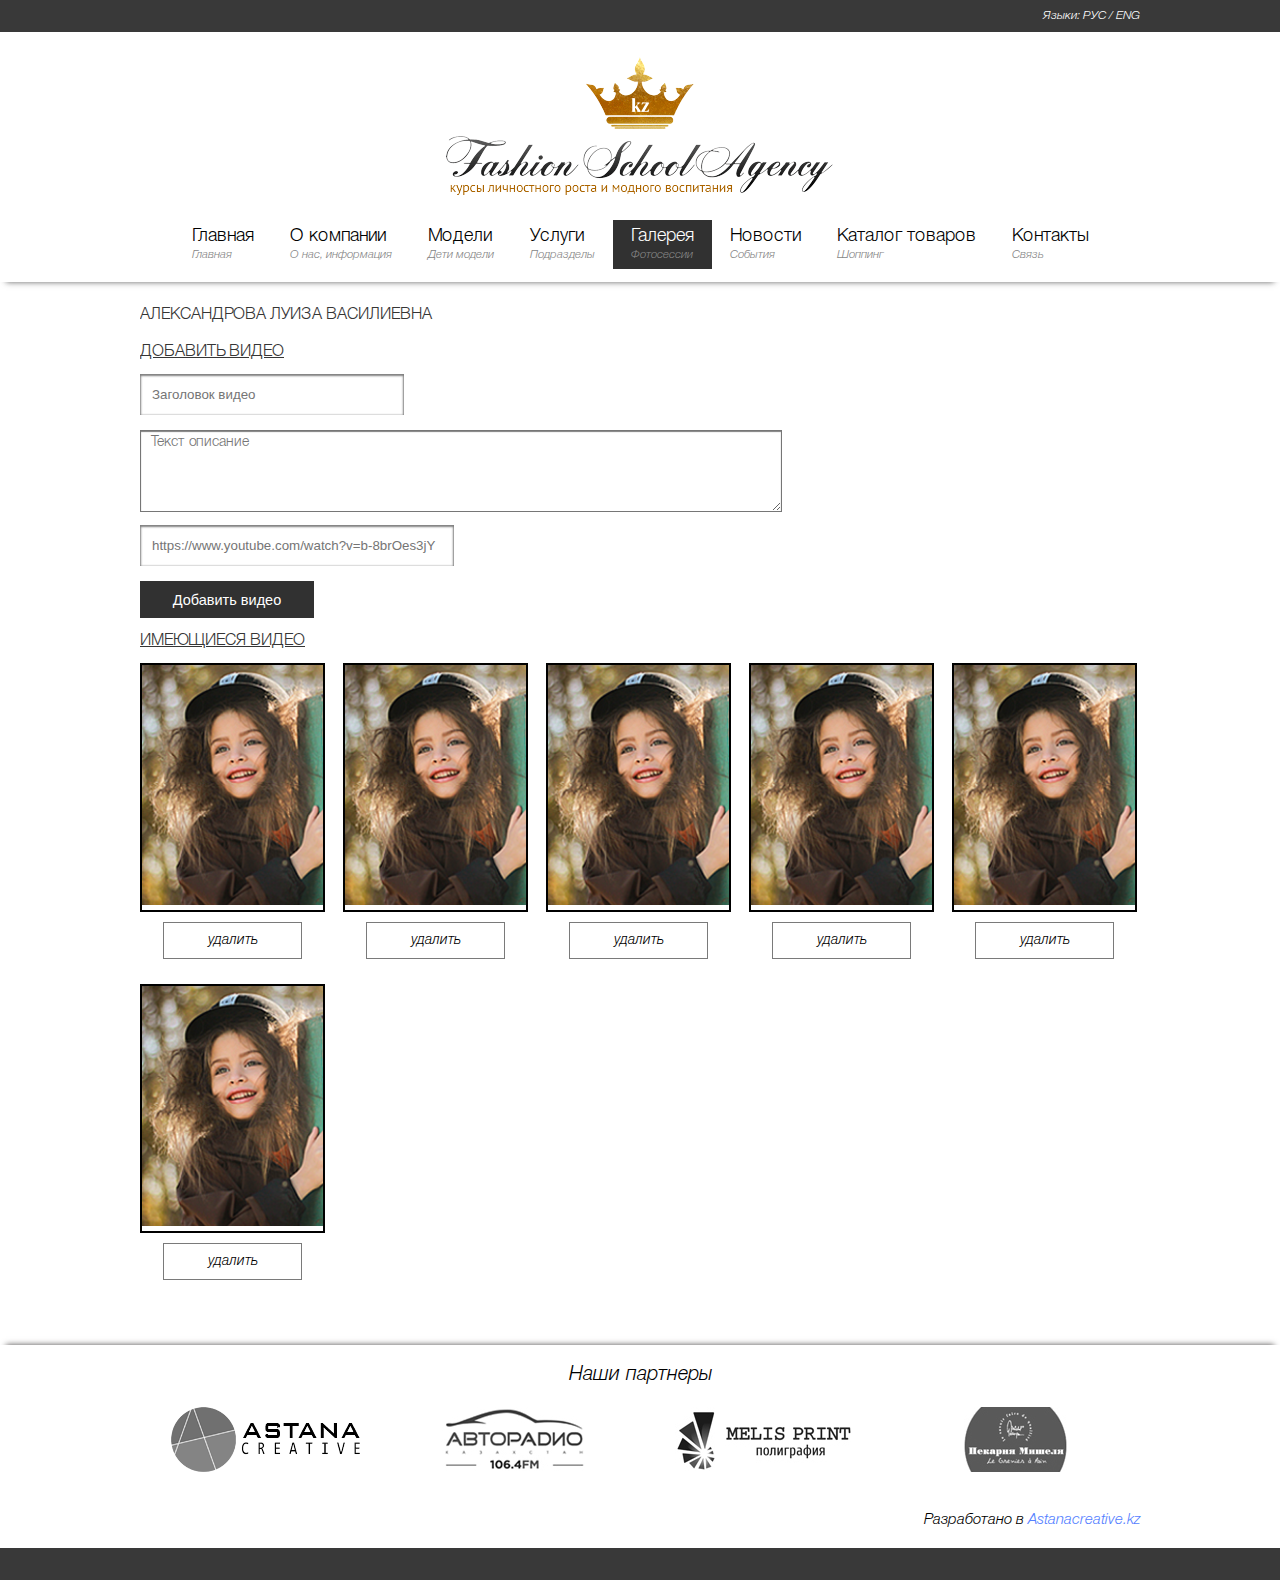
<file: admin_video.html>
<!DOCTYPE html>
<html lang="en">
<head>
	<meta charset="UTF-8">
	<title>Kazfashion.kz</title>
	<script type="text/javascript" src="http://code.jquery.com/jquery-2.1.4.js"></script>
	<link rel="stylesheet" type="text/css" href="css/reset.css">
	<link rel="stylesheet" type="text/css" href="css/style.css">
	<link rel="stylesheet" type="text/css" href="css/slide.css">
	<link rel="stylesheet" href="css/jquery.fancybox.css?v=2.1.5" type="text/css" media="screen" />
	<script type="text/javascript" src="js/jquery.fancybox.pack.js?v=2.1.5"></script>
	<script src="js/app.js" type="text/javascript"></script>
	<script type="text/javascript" src="//yastatic.net/share/share.js" charset="utf-8"></script>
</head>
<body>
	<header>
		<div class="top_line">
			<div class="cr">
				<div class="lang">
					Языки:
					<a href="">РУС</a>
					/
					<a href="">ENG</a>
				</div>
			</div>
		</div>
		<section class="head">
			<div class="cr">
				<div class="logo">
					<a href="">
						<img src="img/logo_gif.gif" alt=""/>
					</a>

				</div>
				<nav class="top_menu">
					<div class="top_menu_item">
						<a href="index.html">Главная</a>
						<span>Главная</span>
					</div>
					<div class="top_menu_item">
						<a href="">О компании</a>
						<span>О нас, информация</span>
					</div>
					<div class="top_menu_item">
						<a href="">Модели</a>
						<span>Дети модели</span>
					</div>
					<div class="top_menu_item">
						<a href="">Услуги</a>
						<span>Подразделы</span>
					</div>
					<div class="top_menu_item active">
						<a href="gallery.html">Галерея</a>
						<span>Фотосессии</span>
					</div>
					<div class="top_menu_item">
						<a href="">Новости</a>
						<span>События</span>
					</div>
					<div class="top_menu_item">
						<a href="">Каталог товаров</a>
						<span>Шоппинг</span>
					</div>
					<div class="top_menu_item">
						<a href="">Контакты</a>
						<span>Связь</span>
					</div>
				</nav>
			</div>
		</section>
	</header>
	<div class="cr">
		<div class="container">
			<div class="title admin_t">александрова луиза василиевна</div>
			<div class="add_photo">Добавить видео</div>
			<form action="">
				<div class="admin_input">
					<input type="text" class="admin_input_f model" placeholder="Заголовок видео"/>
				</div>
				<div class="admin_input">
							<textarea name="" id="" class="admin_model_text video " placeholder="Текст описание" cols="30" rows="10"></textarea>
						</div>
				<div class="admin_input">
					<input type="text" class="admin_input_f model video_link" placeholder="https://www.youtube.com/watch?v=b-8brOes3jY"/>
				</div>
				<button class="add_model lookbook">Добавить видео</button>
				<div class="add_photo">имеющиеся видео</div>
				<ul>
					<li class="admin_lookbook">
						<div class="admin_lookbook_container">
							<img src="img/admin_look.jpg" alt="">
						</div>	
						<a href="" class="look_del buttons">удалить</a>
					</li>
					<li class="admin_lookbook">
						<div class="admin_lookbook_container">
							<img src="img/admin_look.jpg" alt="">
						</div>	
						<a href="" class="look_del buttons">удалить</a>
					</li>
					<li class="admin_lookbook">
						<div class="admin_lookbook_container">
							<img src="img/admin_look.jpg" alt="">
						</div>	
						<a href="" class="look_del buttons">удалить</a>
					</li>
					<li class="admin_lookbook">
						<div class="admin_lookbook_container">
							<img src="img/admin_look.jpg" alt="">
						</div>	
						<a href="" class="look_del buttons">удалить</a>
					</li>
					<li class="admin_lookbook">
						<div class="admin_lookbook_container">
							<img src="img/admin_look.jpg" alt="">
						</div>	
						<a href="" class="look_del buttons">удалить</a>
					</li>
					<li class="admin_lookbook">
						<div class="admin_lookbook_container">
							<img src="img/admin_look.jpg" alt="">
						</div>	
						<a href="" class="look_del buttons">удалить</a>
					</li>
				</ul>
			</form>
		</div>
	</div>
	<div class="partners">
		<div class="cr">
			<div class="partners_title">Наши партнеры</div>
			<div class="partners_item">
				<a href="">
					<img src="img/astanacreative.png" alt=""></a>
			</div>
			<div class="partners_item">
				<a href="">
					<img src="img/logo_autoradio.jpg" alt=""></a>
			</div>
			<div class="partners_item">
				<a href="">
					<img src="img/logo_melisprint.jpg" alt=""></a>
			</div>
			<div class="partners_item">
				<a href="">
					<img src="img/pekarnya.jpg" alt=""></a>
			</div>
		</div>
	</div>
	<footer>
		<div class="cr">
			<div class="developed">
				<p>
					Разработано в
					<a href="">Astanacreative.kz</a>
				</p>
			</div>
		</div>
		<div class="top_line"></div>
	</footer>
</body>
</html>
</file>
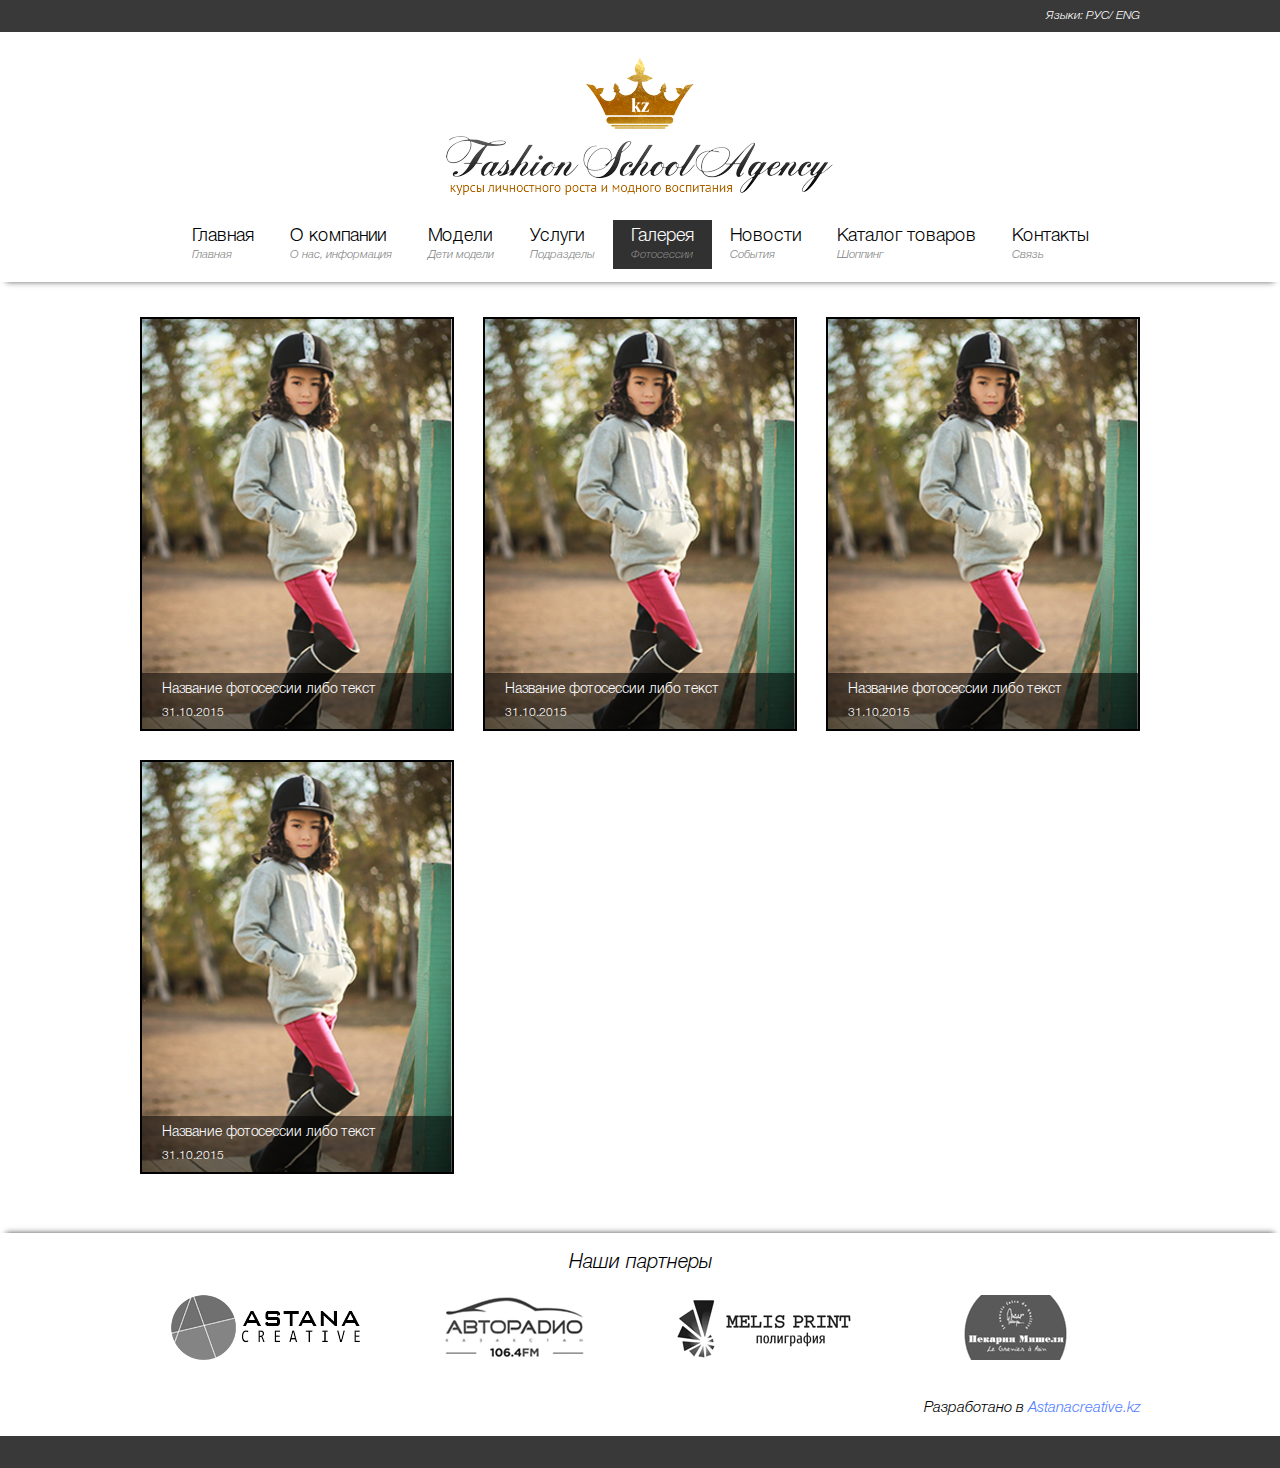
<file: gallery.html>
<!DOCTYPE html>
<html lang="en">
<head>
	<meta charset="UTF-8">
	<title>Kazfashion.kz</title>
	<script type="text/javascript" src="http://code.jquery.com/jquery-2.1.4.js"></script>
	<link rel="stylesheet" type="text/css" href="css/reset.css">
	<link rel="stylesheet" type="text/css" href="css/style.css">
	<link rel="stylesheet" type="text/css" href="css/slide.css">
	<link rel="stylesheet" href="css/jquery.fancybox.css?v=2.1.5" type="text/css" media="screen" />
	<script type="text/javascript" src="js/jquery.fancybox.pack.js?v=2.1.5"></script>
	<script src="js/app.js" type="text/javascript"></script>
</head>
<body>
	<header>
		<div class="top_line">
			<div class="cr">
				<div class="lang">
				Языки:
				<a href="">РУС</a>/
				<a href="">ENG</a>
			</div>
			</div>
		</div>
		<section class="head">
			<div class="cr">
				<div class="logo">
					<a href="">
						<img src="img/logo_gif.gif" alt=""/>
					</a>
				
				</div>
				<nav class="top_menu">
					<div class="top_menu_item">
						<a href="index.html">Главная</a>
						<span>Главная</span>
					</div>
					<div class="top_menu_item">
						<a href="">О компании</a>
						<span>О нас, информация</span>
					</div>
					<div class="top_menu_item">
						<a href="">Модели</a>
						<span>Дети модели</span>
					</div>
					<div class="top_menu_item">
						<a href="">Услуги</a>
						<span>Подразделы</span>
					</div>
					<div class="top_menu_item active">
						<a href="gallery.html"> Галерея  </a>
						<span>   Фотосессии </span>
					</div>
					<div class="top_menu_item">
						<a href="">   Новости      </a>
						<span>                   События    </span>
					</div>
					<div class="top_menu_item">
						<a href="">Каталог товаров</a>
						<span>Шоппинг</span>
					</div>
					<div class="top_menu_item">
						<a href="">Контакты</a>
						<span>Связь</span>
					</div>
				</nav>
			</div>
		</section>
	</header>
	<div class=" cr">
		<div class="container">
		<ul class="gallery_list">
			<li class="gallery_item">
				<a href="gallery_2lvl.html"><img src="img/gallery1.jpg"></a>
				<div class="gallery_item_des">
					<div class="gallery_item_title">
					<a href="gallery_2lvl.html">Название фотосессии либо текст</a>
					</div>
					<div class="date_gallery">
					31.10.2015
					</div>
				</div>
			</li>
			<li class="gallery_item">
				<img src="img/gallery1.jpg">
				<div class="gallery_item_des">
					<div class="gallery_item_title">
					<a href="">Название фотосессии либо текст</a>
					</div>
					<div class="date_gallery">
					31.10.2015
					</div>
				</div>
			</li>
			<li class="gallery_item">
				<img src="img/gallery1.jpg">
				<div class="gallery_item_des">
					<div class="gallery_item_title">
					<a href="">Название фотосессии либо текст</a>
					</div>
					<div class="date_gallery">
					31.10.2015
					</div>
				</div>
			</li>
			<li class="gallery_item">
				<img src="img/gallery1.jpg">
				<div class="gallery_item_des">
					<div class="gallery_item_title">
					<a href="">Название фотосессии либо текст</a>
					</div>
					<div class="date_gallery">
					31.10.2015
					</div>
				</div>
			</li>
		</ul>
	</div>
	</div>
	<div class="partners">
		<div class="cr">
			<div class="partners_title">Наши партнеры</div>
			<div class="partners_item">
				<a href=""><img src="img/astanacreative.png" alt=""></a>
			</div>
			<div class="partners_item">
				<a href=""><img src="img/logo_autoradio.jpg" alt=""></a>
			</div>
			<div class="partners_item">
				<a href=""><img src="img/logo_melisprint.jpg" alt=""></a>
			</div>
			<div class="partners_item">
				<a href=""><img src="img/pekarnya.jpg" alt=""></a>
			</div>
		</div>
	</div>
	<footer>
		<div class="cr">
			<div class="developed">
				<p>Разработано в <a href="">Astanacreative.kz</a></p>
			</div>
		</div>
		<div class="top_line"></div>
	</footer>
</body>
</html>
</file>
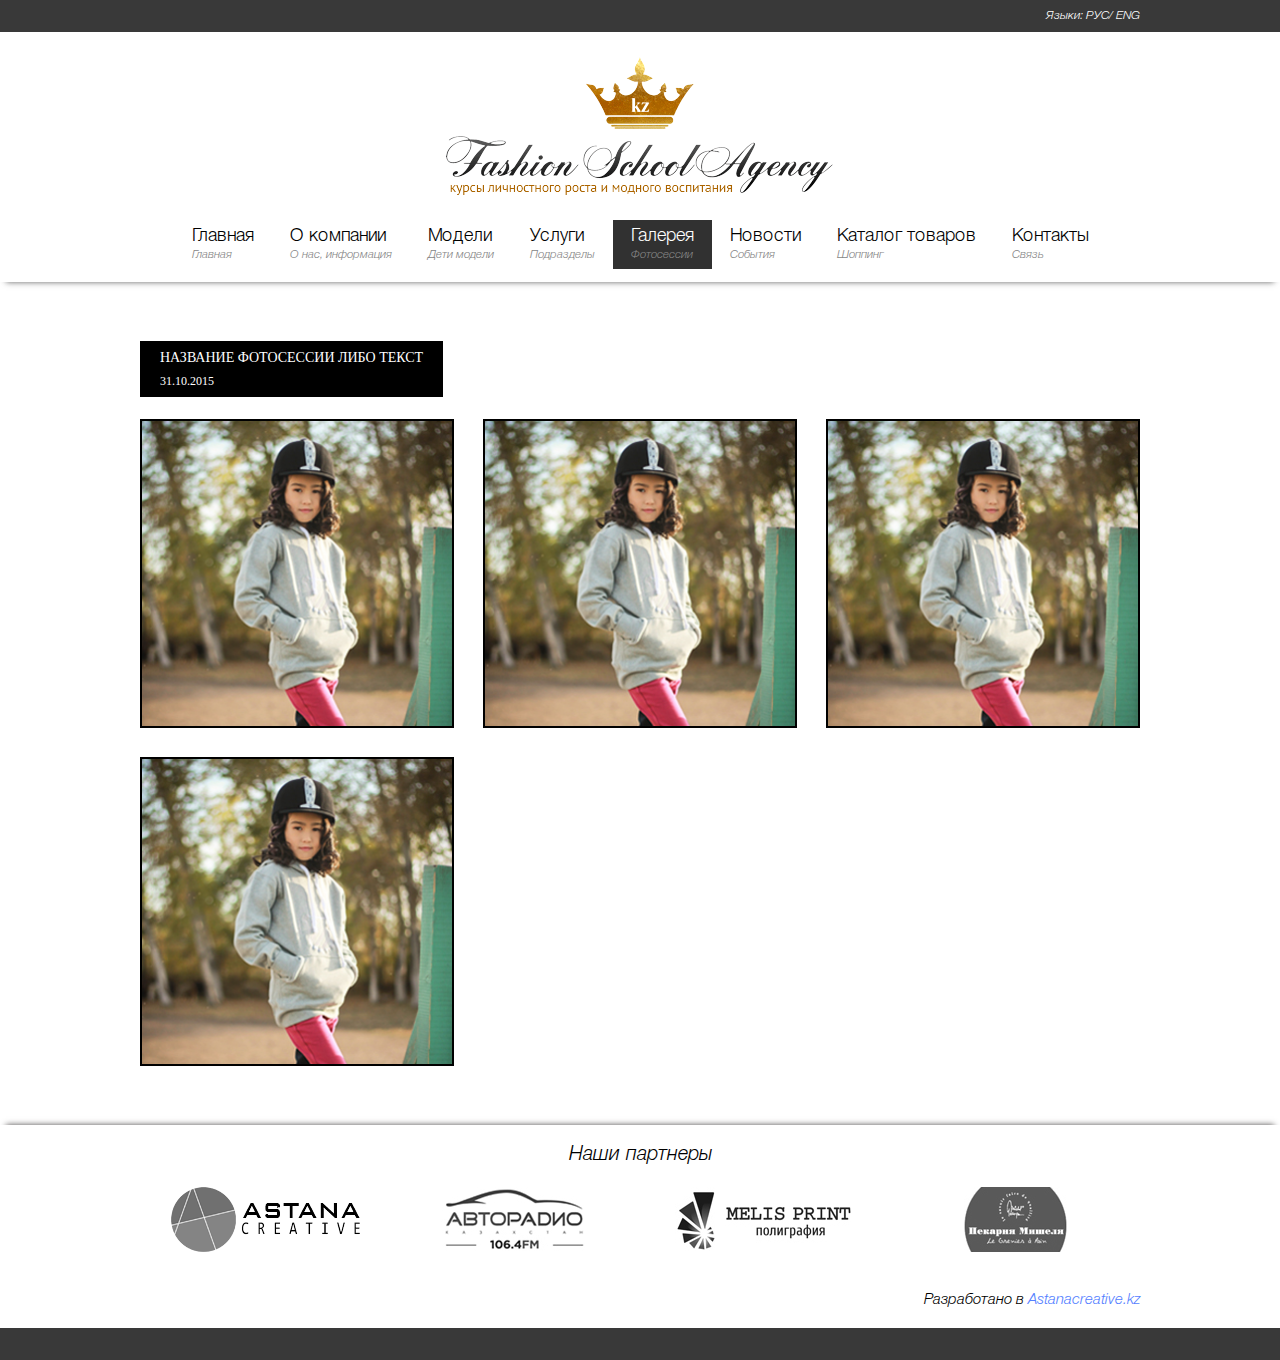
<file: gallery_2lvl.html>
<!DOCTYPE html>
<html lang="en">
<head>
	<meta charset="UTF-8">
	<title>Kazfashion.kz</title>
	<script type="text/javascript" src="http://code.jquery.com/jquery-2.1.4.js"></script>
	<link rel="stylesheet" type="text/css" href="css/reset.css">
	<link rel="stylesheet" type="text/css" href="css/style.css">
	<link rel="stylesheet" type="text/css" href="css/slide.css">
	<link rel="stylesheet" href="css/jquery.fancybox.css?v=2.1.5" type="text/css" media="screen" />
	<script type="text/javascript" src="js/jquery.fancybox.pack.js?v=2.1.5"></script>
	<script src="js/app.js" type="text/javascript"></script>
</head>
<body>
	<header>
	<div class="top_line">
			<div class="cr">
				<div class="lang">
				Языки:
				<a href="">РУС</a>/
				<a href="">ENG</a>
			</div>
			</div>
		</div>
		<section class="head">
			<div class="cr">
				<div class="logo">
					<a href="">
						<img src="img/logo_gif.gif" alt=""/>
					</a>
				
				</div>
				<nav class="top_menu">
					<div class="top_menu_item">
						<a href="index.html">Главная</a>
						<span>Главная</span>
					</div>
					<div class="top_menu_item">
						<a href="">О компании</a>
						<span>О нас, информация</span>
					</div>
					<div class="top_menu_item">
						<a href="">Модели</a>
						<span>Дети модели</span>
					</div>
					<div class="top_menu_item">
						<a href="">Услуги</a>
						<span>Подразделы</span>
					</div>
					<div class="top_menu_item active">
						<a href="gallery.html"> Галерея  </a>
						<span>   Фотосессии </span>
					</div>
					<div class="top_menu_item">
						<a href="">   Новости      </a>
						<span>                   События    </span>
					</div>
					<div class="top_menu_item">
						<a href="">Каталог товаров</a>
						<span>Шоппинг</span>
					</div>
					<div class="top_menu_item">
						<a href="">Контакты</a>
						<span>Связь</span>
					</div>
				</nav>
			</div>
		</section>
	</header>
	<div class=" cr">
		<div class="container">
		<div class="gallery_title">
		<div class="gallery_item_title">
					Название фотосессии либо текст
					</div>
					<div class="date_gallery">
					31.10.2015
					</div>
		</div>
		<ul class="gallery_list">
			<li class="gallery_item second_lvl">
				<a class="fancybox" rel="gallery"href="img/gallery1_2lvl.jpg"><img src="img/gallery1_2lvl.jpg"></a>
			</li >
			<li  class="gallery_item second_lvl">
				<img src="img/gallery1_2lvl.jpg">
			</li >
			<li  class="gallery_item second_lvl">
				<img src="img/gallery1_2lvl.jpg">
			</li >
			<li  class="gallery_item second_lvl">
				<img src="img/gallery1_2lvl.jpg">
			</li >
		</ul>
		</div>
	</div>
	<div class="partners">
		<div class="cr">
			<div class="partners_title">Наши партнеры</div>
			<div class="partners_item">
				<a href=""><img src="img/astanacreative.png" alt=""></a>
			</div>
			<div class="partners_item">
				<a href=""><img src="img/logo_autoradio.jpg" alt=""></a>
			</div>
			<div class="partners_item">
				<a href=""><img src="img/logo_melisprint.jpg" alt=""></a>
			</div>
			<div class="partners_item">
				<a href=""><img src="img/pekarnya.jpg" alt=""></a>
			</div>
		</div>
	</div>
	<footer>
		<div class="cr">
			<div class="developed">
				<p>Разработано в <a href="">Astanacreative.kz</a></p>
			</div>
		</div>
		<div class="top_line"></div>
	</footer>
</body>
</html>
</file>
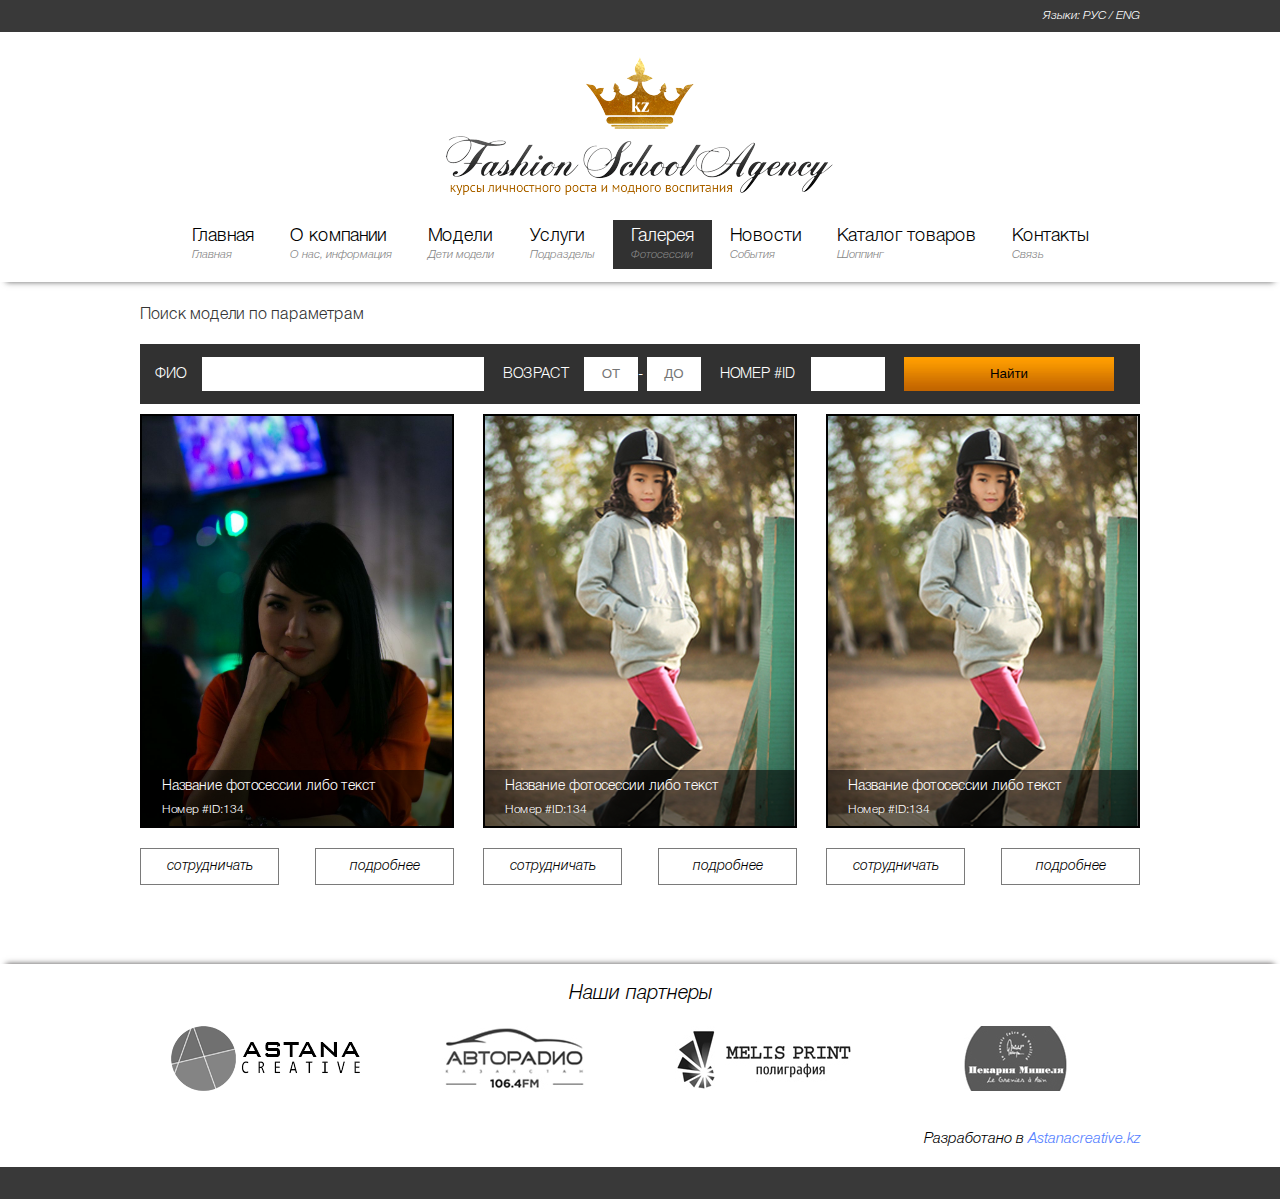
<file: model.html>
<!DOCTYPE html>
<html lang="en">
<head>
	<meta charset="UTF-8">
	<title>Kazfashion.kz</title>
	<script type="text/javascript" src="http://code.jquery.com/jquery-2.1.4.js"></script>
	<link rel="stylesheet" type="text/css" href="css/reset.css">
	<link rel="stylesheet" type="text/css" href="css/style.css">
	<link rel="stylesheet" type="text/css" href="css/slide.css">
	<link rel="stylesheet" href="css/jquery.fancybox.css?v=2.1.5" type="text/css" media="screen" />
	<script type="text/javascript" src="js/jquery.fancybox.pack.js?v=2.1.5"></script>
	<script src="js/app.js" type="text/javascript"></script>
</head>
<body>
	<header>
		<div class="top_line">
			<div class="cr">
				<div class="lang">
					Языки:
					<a href="">РУС</a>
					/
					<a href="">ENG</a>
				</div>
			</div>
		</div>
		<section class="head">
			<div class="cr">
				<div class="logo">
					<a href="">
						<img src="img/logo_gif.gif" alt=""/>
					</a>

				</div>
				<nav class="top_menu">
					<div class="top_menu_item">
						<a href="index.html">Главная</a>
						<span>Главная</span>
					</div>
					<div class="top_menu_item">
						<a href="">О компании</a>
						<span>О нас, информация</span>
					</div>
					<div class="top_menu_item">
						<a href="">Модели</a>
						<span>Дети модели</span>
					</div>
					<div class="top_menu_item">
						<a href="">Услуги</a>
						<span>Подразделы</span>
					</div>
					<div class="top_menu_item active">
						<a href="gallery.html">Галерея</a>
						<span>Фотосессии</span>
					</div>
					<div class="top_menu_item">
						<a href="">Новости</a>
						<span>События</span>
					</div>
					<div class="top_menu_item">
						<a href="">Каталог товаров</a>
						<span>Шоппинг</span>
					</div>
					<div class="top_menu_item">
						<a href="">Контакты</a>
						<span>Связь</span>
					</div>
				</nav>
			</div>
		</section>
	</header>
	<div class=" cr">
		<div class="container">
			<div class="title">Поиск модели по параметрам</div>
			<div class="search_model">
				<form action="">
					<div class="search_model_input">
						<label for="">ФИО</label>
						<input type="text" class="search_model_f"/>
					</div>
					<div class="search_model_input">
						<label for="">ВОЗРАСТ</label>
						<input type="text" class="search_model_f age" placeholder="OT"/>-
						<input type="text" class="search_model_f age" placeholder="ДО"/>
					</div>
					<div class="search_model_input">
						<label for="">НОМЕР #ID</label>
						<input type="text" class="search_model_f id" />
					</div>
					<button class="sear_model_button">Найти</button>
				</form>
			</div>
			<ul class="model_list	">
				<li class="model_item_container">
					<div class="model_item">
						<a href="gallery_2lvl.html">
							<img src="img/gallery2.jpg"></a>
						<div class="gallery_item_des">
							<div class="gallery_item_title">
								<a href="gallery_2lvl.html">Название фотосессии либо текст</a>
							</div>
							<div class="date_gallery">Номер #ID:134</div>
						</div>
					</div>
					<a href="" class="cooperation buttons">Сотрудничать</a>
					<a href="" class="more buttons">Подробнее</a>
				</li>
				<li class="model_item_container">
					<div class="model_item">
						<a href="gallery_2lvl.html">
							<img src="img/gallery1.jpg"></a>
						<div class="gallery_item_des">
							<div class="gallery_item_title">
								<a href="gallery_2lvl.html">Название фотосессии либо текст</a>
							</div>
							<div class="date_gallery">Номер #ID:134</div>
						</div>
					</div>
					<a href="" class="cooperation buttons">Сотрудничать</a>
					<a href="" class="more buttons">Подробнее</a>
				</li>
				<li class="model_item_container">
					<div class="model_item">
						<a href="gallery_2lvl.html">
							<img src="img/gallery1.jpg"></a>
						<div class="gallery_item_des">
							<div class="gallery_item_title">
								<a href="gallery_2lvl.html">Название фотосессии либо текст</a>
							</div>
							<div class="date_gallery">Номер #ID:134</div>
						</div>
					</div>
					<a href="" class="cooperation buttons">Сотрудничать</a>
					<a href="" class="more buttons">Подробнее</a>
				</li>
			</ul>
		</div>
	</div>
	<div class="partners">
		<div class="cr">
			<div class="partners_title">Наши партнеры</div>
			<div class="partners_item">
				<a href="">
					<img src="img/astanacreative.png" alt=""></a>
			</div>
			<div class="partners_item">
				<a href="">
					<img src="img/logo_autoradio.jpg" alt=""></a>
			</div>
			<div class="partners_item">
				<a href="">
					<img src="img/logo_melisprint.jpg" alt=""></a>
			</div>
			<div class="partners_item">
				<a href="">
					<img src="img/pekarnya.jpg" alt=""></a>
			</div>
		</div>
	</div>
	<footer>
		<div class="cr">
			<div class="developed">
				<p>
					Разработано в
					<a href="">Astanacreative.kz</a>
				</p>
			</div>
		</div>
		<div class="top_line"></div>
	</footer>
</body>
</html>
</file>
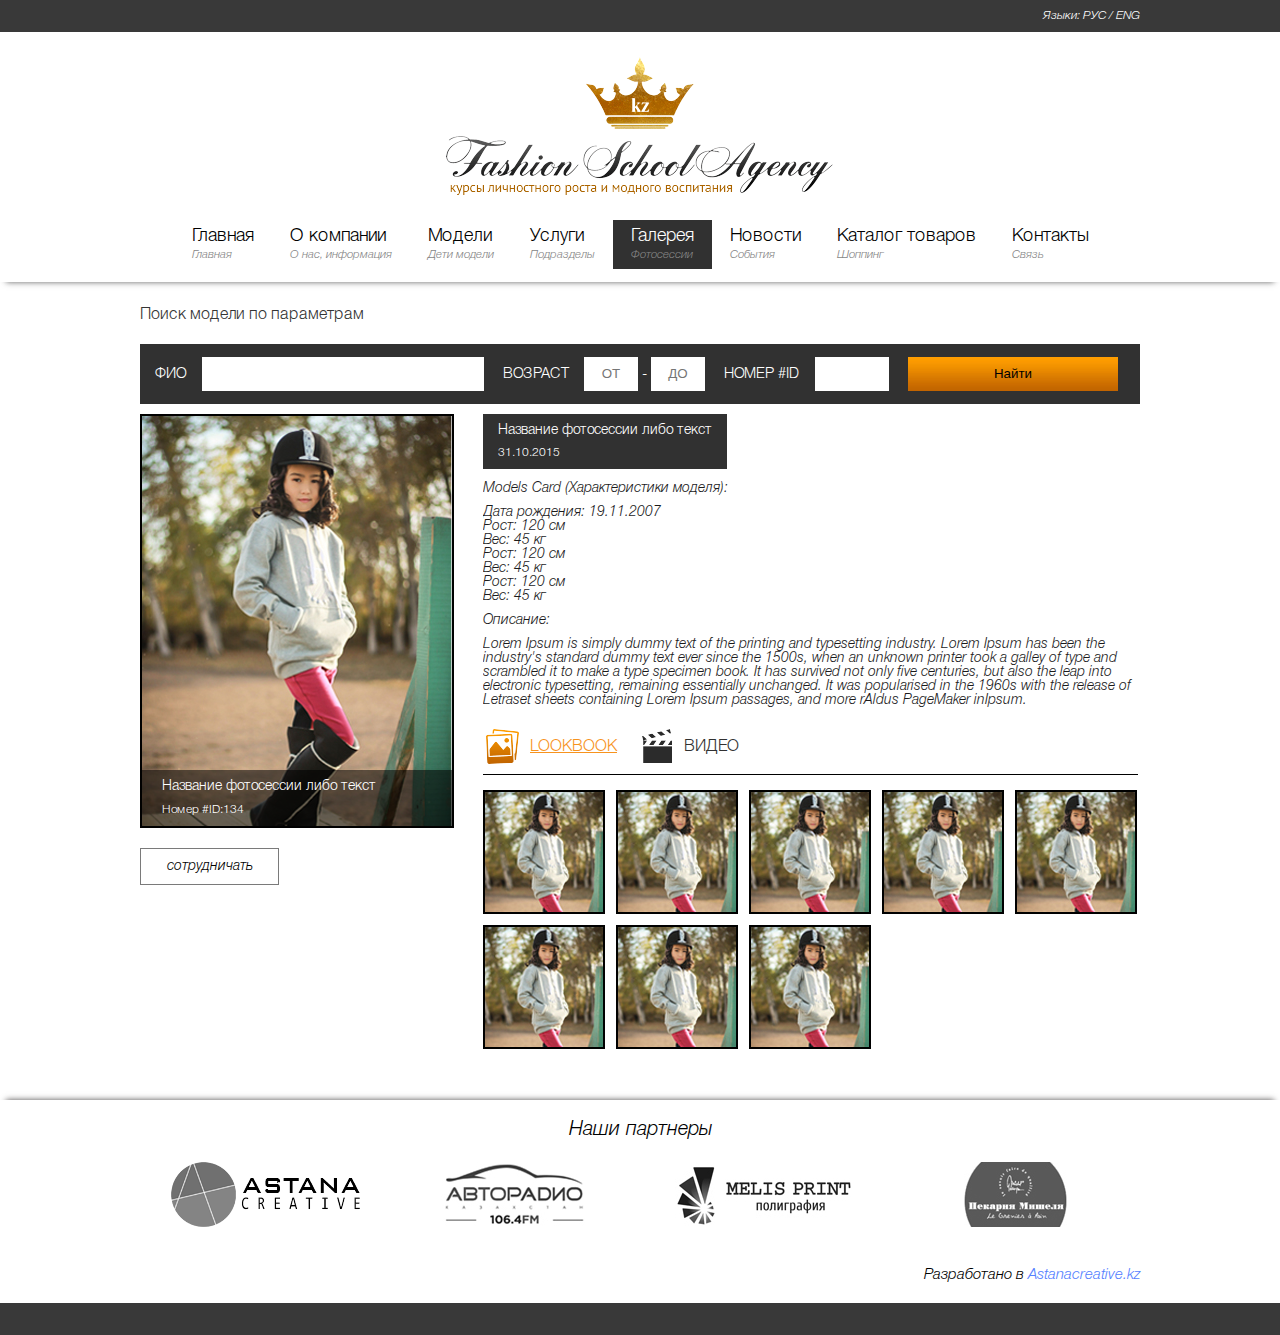
<file: model_2lvl.html>
<!DOCTYPE html>
<html lang="en">
<head>
	<meta charset="UTF-8">
	<title>Kazfashion.kz</title>
	<script type="text/javascript" src="http://code.jquery.com/jquery-2.1.4.js"></script>
	<link rel="stylesheet" type="text/css" href="css/reset.css">
	<link rel="stylesheet" type="text/css" href="css/style.css">
	<link rel="stylesheet" type="text/css" href="css/slide.css">
	<link rel="stylesheet" href="css/jquery.fancybox.css?v=2.1.5" type="text/css" media="screen" />
	<script type="text/javascript" src="js/jquery.fancybox.pack.js?v=2.1.5"></script>
	<script src="js/app.js" type="text/javascript"></script>
	<script type="text/javascript" src="//yastatic.net/share/share.js" charset="utf-8"></script>
</head>
<body>
	<header>
		<div class="top_line">
			<div class="cr">
				<div class="lang">
					Языки:
					<a href="">РУС</a>
					/
					<a href="">ENG</a>
				</div>
			</div>
		</div>
		<section class="head">
			<div class="cr">
				<div class="logo">
					<a href="">
						<img src="img/logo_gif.gif" alt=""/>
					</a>

				</div>
				<nav class="top_menu">
					<div class="top_menu_item">
						<a href="index.html">Главная</a>
						<span>Главная</span>
					</div>
					<div class="top_menu_item">
						<a href="">О компании</a>
						<span>О нас, информация</span>
					</div>
					<div class="top_menu_item">
						<a href="">Модели</a>
						<span>Дети модели</span>
					</div>
					<div class="top_menu_item">
						<a href="">Услуги</a>
						<span>Подразделы</span>
					</div>
					<div class="top_menu_item active">
						<a href="gallery.html">Галерея</a>
						<span>Фотосессии</span>
					</div>
					<div class="top_menu_item">
						<a href="">Новости</a>
						<span>События</span>
					</div>
					<div class="top_menu_item">
						<a href="">Каталог товаров</a>
						<span>Шоппинг</span>
					</div>
					<div class="top_menu_item">
						<a href="">Контакты</a>
						<span>Связь</span>
					</div>
				</nav>
			</div>
		</section>
	</header>
	<div class=" cr">
		<div class="container">
			<div class="title">Поиск модели по параметрам</div>
			<div class="search_model">
				<form action="">
					<div class="search_model_input">
						<label for="">ФИО</label>
						<input type="text" class="search_model_f"/>
					</div>
					<div class="search_model_input">
						<label for="">ВОЗРАСТ</label>
						<input type="text" class="search_model_f age" placeholder="OT"/>
						-
						<input type="text" class="search_model_f age" placeholder="ДО"/>
					</div>
					<div class="search_model_input">
						<label for="">НОМЕР #ID</label>
						<input type="text" class="search_model_f id" />
					</div>
					<button class="sear_model_button">Найти</button>
				</form>
			</div>
			<div class="model_info_img">
				<div class="model_item_container">
					<div class="model_item">
						<a href="gallery_2lvl.html">
							<img src="img/gallery1.jpg"></a>
						<div class="gallery_item_des">
							<div class="gallery_item_title">
								<a href="gallery_2lvl.html">Название фотосессии либо текст</a>
							</div>
							<div class="date_gallery">Номер #ID:134</div>
						</div>
					</div>
					<a href="" class="cooperation buttons">Сотрудничать</a>
					<div class="yashare-auto-init" data-yashareL10n="ru" data-yashareType="small" data-yashareQuickServices="vkontakte,facebook,twitter" data-yashareTheme="counter"></div>
				</div>
			</div>
			<div class="model_info">
				<div class="model_name_id">
					<div class="model_name">Название фотосессии либо текст</div>
					<div class="model_id">31.10.2015</div>
				</div>
				<div class="models_card">
					<div class="models_card_title">Models Card (Характеристики моделя):</div>
					<p>Дата рождения: 19.11.2007</p>
					<p>Рост: 120 см</p>
					<p>Вес: 45 кг</p>
					<p>Рост: 120 см</p>
					<p>Вес: 45 кг</p>
					<p>Рост: 120 см</p>
					<p>Вес: 45 кг</p>
					<div class="models_card_title">Описание:</div>
					<p>
						Lorem Ipsum is simply dummy text of the printing and typesetting industry. Lorem Ipsum has been the industry's standard dummy text ever since the 1500s, when an unknown printer took a galley of type and scrambled it to make a type specimen book. It has survived not only five centuries, but also the leap into electronic typesetting, remaining essentially unchanged. It was popularised in the 1960s with the release of Letraset sheets containing Lorem Ipsum passages, and more rAldus PageMaker inIpsum.
					</p>
				</div>
				<div class="tabs__wrapper">
					<div class="tabs-header">
						<div class="tabs-header__title  lookbook active">lookbook</div>
						<div class="tabs-header__title video">видео</div>
					</div>
					<div class="tabs-box">
						<div class="tabs-box__item active">
							<ul>
								<li class="lookbook_item">
									<a href="img/look_book.jpg" class="fancybox" title="asdasd" rel="gallery">
										<img src="img/look_book.jpg" alt=""></a>
								</li>
								<li class="lookbook_item">
									<a href="img/look_book.jpg" class="fancybox" rel="gallery">
										<img src="img/look_book.jpg" alt=""></a>
								</li>
								<li class="lookbook_item">
									<a href="img/look_book.jpg" class="fancybox" rel="gallery" >
										<img src="img/look_book.jpg" alt=""></a>
								</li>
								<li class="lookbook_item">
									<a href="img/look_book.jpg" class="fancybox" rel="gallery">
										<img src="img/look_book.jpg" alt=""></a>
								</li>
								<li class="lookbook_item">
									<a href="img/look_book.jpg" class="fancybox" rel="gallery">
										<img src="img/look_book.jpg" alt=""></a>
								</li>
								<li class="lookbook_item">
									<a href="img/look_book.jpg" class="fancybox" rel="gallery">
										<img src="img/look_book.jpg" alt=""></a>
								</li>
								<li class="lookbook_item">
									<a href="img/look_book.jpg" class="fancybox" rel="gallery">
										<img src="img/look_book.jpg" alt=""></a>
								</li>

								<li class="lookbook_item">
									<a href="img/look_book.jpg" class="fancybox" rel="gallery">
										<img src="img/look_book.jpg" alt=""></a>
								</li>
							</ul>
						</div>
						<div class="tabs-box__item">
							<div class="video_model_item">
								<iframe width="325" height="184" src="https://www.youtube.com/embed/PWVy6PdijtE" frameborder="0" allowfullscreen></iframe>
								<div class="video side_bar_title">COVER STORY LITTLE QUEENS bY WDmagazine</div>
								<div class="vides des">
									<p>
										Летнюю обложку журнала WDmagazine украсят - Одна из 
самых красивых певиц в России Татьяна Котова и юная 
модель Милана Лионенко.
									</p>
								</div>
							</div>
							<div class="video_model_item">
								<iframe width="325" height="184" src="https://www.youtube.com/embed/PWVy6PdijtE" frameborder="0" allowfullscreen></iframe>
								<div class="video side_bar_title">COVER STORY LITTLE QUEENS bY WDmagazine</div>
								<div class="vides des">
									<p>
										Летнюю обложку журнала WDmagazine украсят - Одна из 
самых красивых певиц в России Татьяна Котова и юная 
модель Милана Лионенко.
									</p>
								</div>
							</div>
							<div class="video_model_item">
								<iframe width="325" height="184" src="https://www.youtube.com/embed/PWVy6PdijtE" frameborder="0" allowfullscreen></iframe>
								<div class="video side_bar_title">COVER STORY LITTLE QUEENS bY WDmagazine</div>
								<div class="vides des">
									<p>
										Летнюю обложку журнала WDmagazine украсят - Одна из 
самых красивых певиц в России Татьяна Котова и юная 
модель Милана Лионенко.
									</p>
								</div>
							</div>
							<div class="video_model_item">
								<iframe width="325" height="184" src="https://www.youtube.com/embed/PWVy6PdijtE" frameborder="0" allowfullscreen></iframe>
								<div class="video side_bar_title">COVER STORY LITTLE QUEENS bY WDmagazine</div>
								<div class="vides des">
									<p>
										Летнюю обложку журнала WDmagazine украсят - Одна из 
самых красивых певиц в России Татьяна Котова и юная 
модель Милана Лионенко.
									</p>
								</div>
							</div>
						</div>
					</div>
				</div>
			</div>
		</div>
	</div>
	<div class="partners">
		<div class="cr">
			<div class="partners_title">Наши партнеры</div>
			<div class="partners_item">
				<a href="">
					<img src="img/astanacreative.png" alt=""></a>
			</div>
			<div class="partners_item">
				<a href="">
					<img src="img/logo_autoradio.jpg" alt=""></a>
			</div>
			<div class="partners_item">
				<a href="">
					<img src="img/logo_melisprint.jpg" alt=""></a>
			</div>
			<div class="partners_item">
				<a href="">
					<img src="img/pekarnya.jpg" alt=""></a>
			</div>
		</div>
	</div>
	<footer>
		<div class="cr">
			<div class="developed">
				<p>
					Разработано в
					<a href="">Astanacreative.kz</a>
				</p>
			</div>
		</div>
		<div class="top_line"></div>
	</footer>
</body>
</html>
</file>
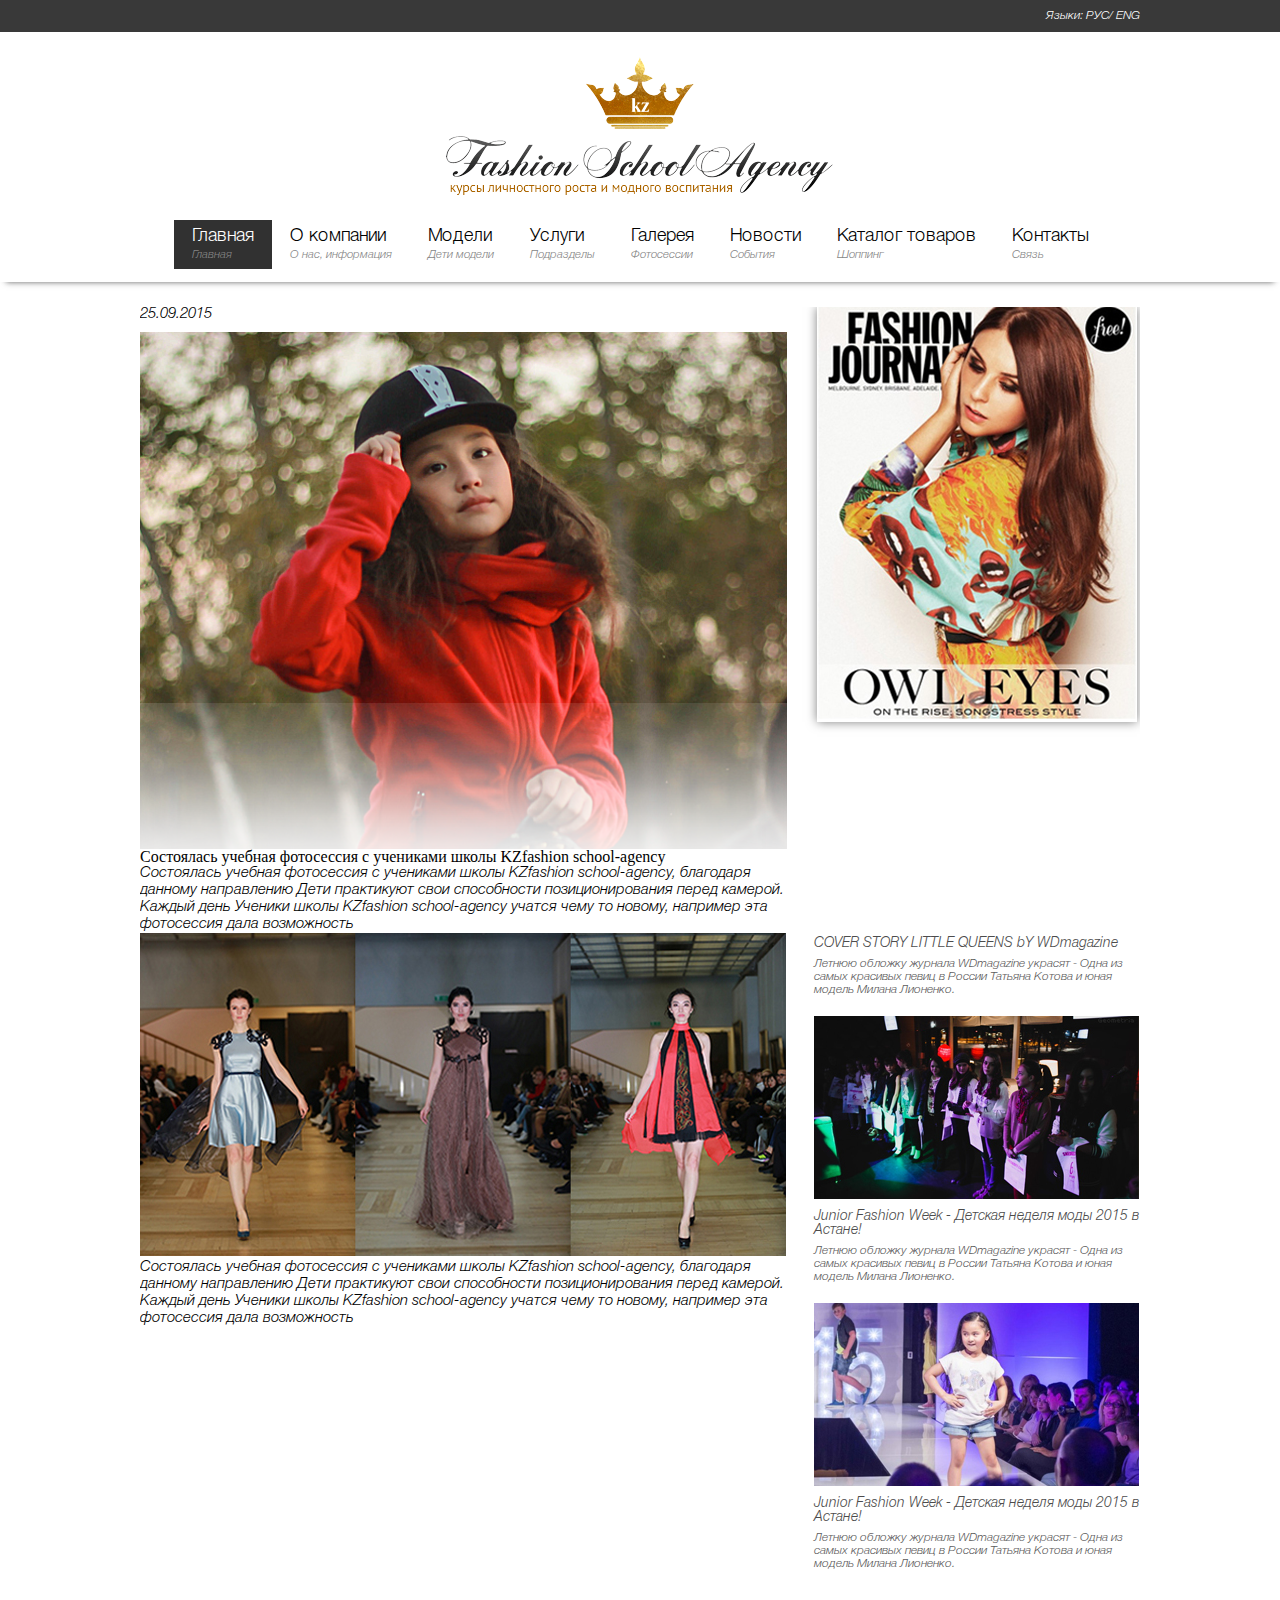
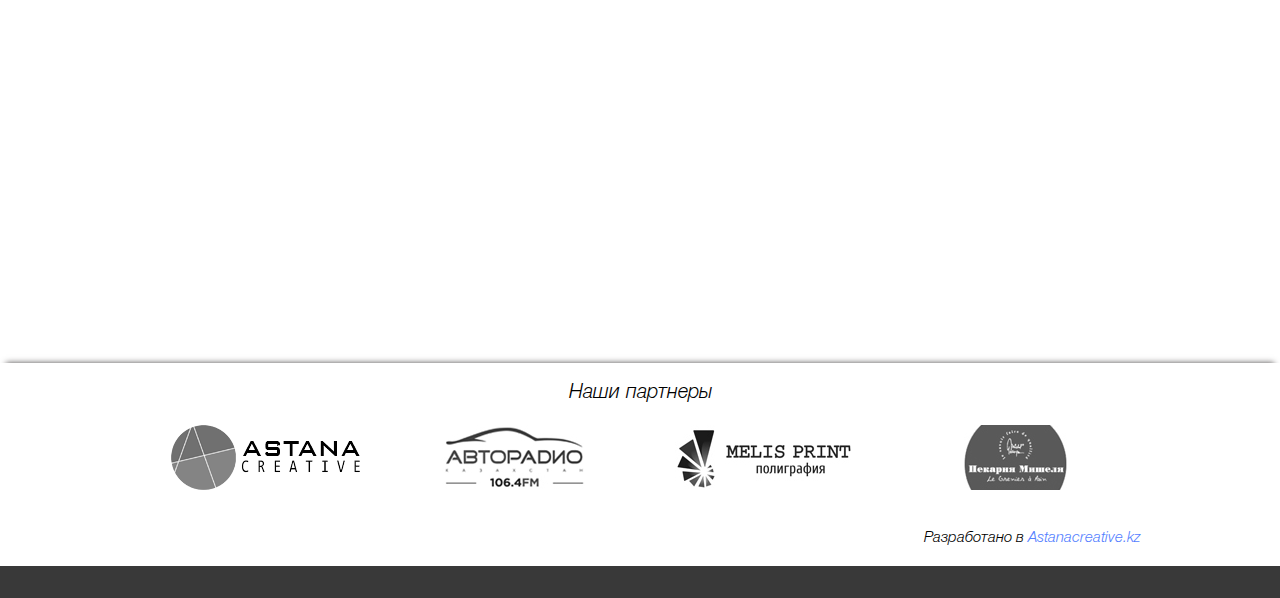
<file: news2lvl.html>
<!DOCTYPE html>
<html lang="en">
<head>
	<meta charset="UTF-8">
	<title>Kazfashion.kz</title>
	<script type="text/javascript" src="http://code.jquery.com/jquery-2.1.4.js"></script>
	<link rel="stylesheet" type="text/css" href="css/reset.css">
	<link rel="stylesheet" type="text/css" href="css/style.css">
	<link rel="stylesheet" type="text/css" href="css/slide.css">
	<link rel="stylesheet" href="css/jquery.fancybox.css?v=2.1.5" type="text/css" media="screen" />
	<script type="text/javascript" src="js/jquery.fancybox.pack.js?v=2.1.5"></script>
	<script src="js/app.js" type="text/javascript"></script>
	<link rel="apple-touch-icon" sizes="57x57" href="favicon/apple-icon-57x57.png">
<link rel="apple-touch-icon" sizes="60x60" href="favicon/apple-icon-60x60.png">
<link rel="apple-touch-icon" sizes="72x72" href="favicon/apple-icon-72x72.png">
<link rel="apple-touch-icon" sizes="76x76" href="favicon/apple-icon-76x76.png">
<link rel="apple-touch-icon" sizes="114x114" href="favicon/apple-icon-114x114.png">
<link rel="apple-touch-icon" sizes="120x120" href="favicon/apple-icon-120x120.png">
<link rel="apple-touch-icon" sizes="144x144" href="favicon/apple-icon-144x144.png">
<link rel="apple-touch-icon" sizes="152x152" href="favicon/apple-icon-152x152.png">
<link rel="apple-touch-icon" sizes="180x180" href="favicon/apple-icon-180x180.png">
<link rel="icon" type="image/png" sizes="192x192"  href="favicon/android-icon-192x192.png">
<link rel="icon" type="image/png" sizes="32x32" href="favicon/favicon-32x32.png">
<link rel="icon" type="image/png" sizes="96x96" href="favicon/favicon-96x96.png">
<link rel="icon" type="image/png" sizes="16x16" href="favicon/favicon-16x16.png">
<link rel="manifest" href="/manifest.json">
<meta name="msapplication-TileColor" content="#ffffff">
<meta name="msapplication-TileImage" content="/ms-icon-144x144.png">
<meta name="theme-color" content="#ffffff">
</head>
<body>
	<header>
		<div class="top_line">
			<div class="cr">
				<div class="lang">
				Языки:
				<a href="">РУС</a>/
				<a href="">ENG</a>
			</div>
			</div>
		</div>
		<section class="head">
			<div class="cr">
				<div class="logo">
					<a href="">
						<img src="img/logo_gif.gif" alt=""/>
					</a>
				
				</div>
				<nav class="top_menu">
					<div class="top_menu_item active">
						<a href="index.html">Главная</a>
						<span>Главная</span>
					</div>
					<div class="top_menu_item">
						<a href="">О компании</a>
						<span>О нас, информация</span>
					</div>
					<div class="top_menu_item">
						<a href="">Модели</a>
						<span>Дети модели</span>
					</div>
					<div class="top_menu_item">
						<a href="">Услуги</a>
						<span>Подразделы</span>
					</div>
					<div class="top_menu_item ">
						<a href="gallery.html"> Галерея  </a>
						<span>   Фотосессии </span>
					</div>
					<div class="top_menu_item">
						<a href="">   Новости      </a>
						<span>                   События    </span>
					</div>
					<div class="top_menu_item">
						<a href="">Каталог товаров</a>
						<span>Шоппинг</span>
					</div>
					<div class="top_menu_item">
						<a href="">Контакты</a>
						<span>Связь</span>
					</div>
				</nav>
			</div>
		</section>
	</header>
	<div class=" cr">
		<div class="container">
			<div class="content">
				<div class="news_item">
					<div class="date">25.09.2015</div>
					<div class="news_item_img">
						<img src="img/news2.jpg" alt="">
						<div class="news_item_img_shadow">
						
						</div>
					</div>
					<div class="news_item_title">Cостоялась учебная фотосессия с учениками школы KZfashion school-agency</div>
					<div class="news_item_des">
						<p>
							Cостоялась учебная фотосессия с учениками школы KZfashion school-agency, благодаря данному направлению Дети практикуют свои способности позиционирования перед камерой. Каждый день Ученики школы KZfashion school-agency учатся чему то новому, например эта фотосессия дала возможность 
						</p>
					</div>
					<img src="img/news_2lvl.jpg" alt="">
					<div class="news_item_des">
						<p>
							Cостоялась учебная фотосессия с учениками школы KZfashion school-agency, благодаря данному направлению Дети практикуют свои способности позиционирования перед камерой. Каждый день Ученики школы KZfashion school-agency учатся чему то новому, например эта фотосессия дала возможность 
						</p>
					</div>
				</div>
			</div>
			<div class="side_bar_container">
				<div class="side_bar" id="sidebar">
					<div class="sider_bar_zhurnal">
						<img src="img/side_bar_zhurnal.jpg"/>
					</div>
					<div class="side_bar_video">
						<iframe width="325" height="184" src="https://www.youtube.com/embed/PWVy6PdijtE" frameborder="0" allowfullscreen></iframe>
						<div class="video side_bar_title">COVER STORY LITTLE QUEENS bY WDmagazine</div>
						<div class="vides des">
							<p>
								Летнюю обложку журнала WDmagazine украсят - Одна из 
самых красивых певиц в России Татьяна Котова и юная 
модель Милана Лионенко.
							</p>
						</div>
					</div>
					<div class="sider_bar_item">
						<div class="sider_bar_item_img">
						<a href="">	<img src="img/side_bar_img1.jpg" alt=""/></a>
						</div>
						<div class="side_bar_title">
						<a href="">	Junior Fashion Week - Детская неделя моды 2015 
						в Астане!</a>
						</div>
						<div class="side_bar_item des">
							<p>
								Летнюю обложку журнала WDmagazine украсят - Одна из 
самых красивых певиц в России Татьяна Котова и юная 
модель Милана Лионенко.
							</p>
						</div>
					</div>
					<div class="sider_bar_item">
						<div class="sider_bar_item_img">
							<a href="">	<img src="img/side_bar_img2.jpg" alt=""/></a>
						</div>
						<div class="side_bar_title">
							<a href="">Junior Fashion Week - Детская неделя моды 2015 
								в Астане!</a>
						</div>
						<div class="side_bar_item des">
							<p>
								Летнюю обложку журнала WDmagazine украсят - Одна из 
самых красивых певиц в России Татьяна Котова и юная 
модель Милана Лионенко.
							</p>
						</div>
					</div>

					<div class="insta">
						<!-- По умолчанию -->
						<iframe src='/inwidget/index.php' scrolling='no' frameborder='no' style='border:none;width:325px;height:330px;overflow:hidden;'></iframe>
					</div>
				</div>
			</div>
		</div>
	</div>
	<div class="partners">
		<div class="cr">
			<div class="partners_title">Наши партнеры</div>
			<div class="partners_item">
				<a href="http://astanacreative.kz/" target="_blanck"><img src="img/astanacreative.png" alt=""></a>
			</div>
			<div class="partners_item">
				<a href=""><img src="img/logo_autoradio.jpg" alt=""></a>
			</div>
			<div class="partners_item">
				<a href=""><img src="img/logo_melisprint.jpg" alt=""></a>
			</div>
			<div class="partners_item">
				<a href=""><img src="img/pekarnya.jpg" alt=""></a>
			</div>
		</div>
	</div>
	<footer>
		<div class="cr">
			<div class="developed">
				<p>Разработано в <a href="http://astanacreative.kz/" target="_blanck">Astanacreative.kz</a></p>
			</div>
		</div>
		<div class="top_line"></div>
	</footer>
</body>
</html>
</file>
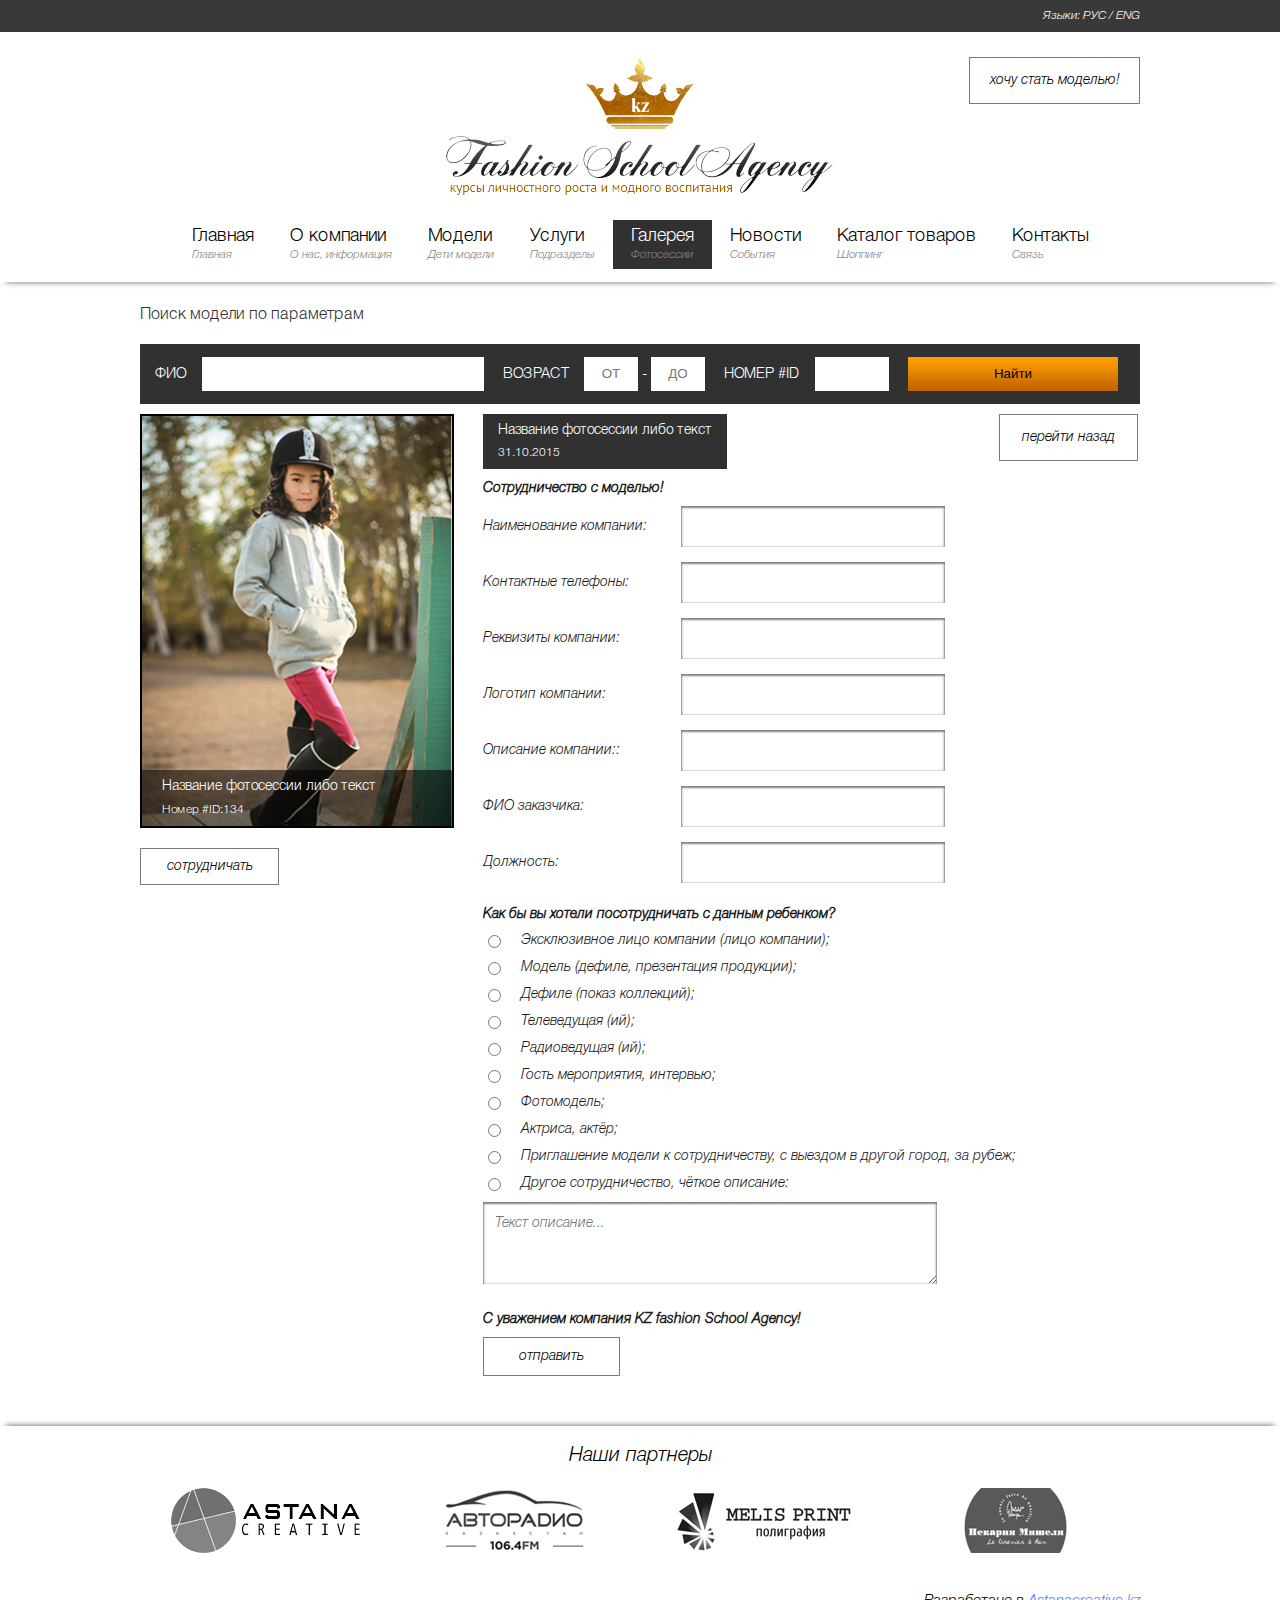
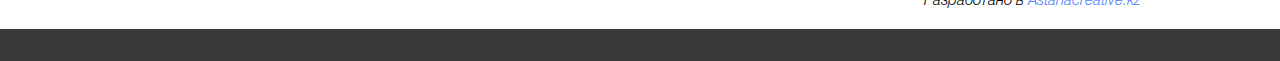
<file: sotrudnichat.html>
<!DOCTYPE html>
<html lang="en">
<head>
	<meta charset="UTF-8">
	<title>Kazfashion.kz</title>
	<script type="text/javascript" src="http://code.jquery.com/jquery-2.1.4.js"></script>
	<link rel="stylesheet" type="text/css" href="css/reset.css">
	<link rel="stylesheet" type="text/css" href="css/style.css">
	<link rel="stylesheet" type="text/css" href="css/slide.css">
	<link rel="stylesheet" href="css/jquery.fancybox.css?v=2.1.5" type="text/css" media="screen" />
	<script type="text/javascript" src="js/jquery.fancybox.pack.js?v=2.1.5"></script>
	<script src="js/app.js" type="text/javascript"></script>
	<script type="text/javascript" src="//yastatic.net/share/share.js" charset="utf-8"></script>
</head>
<body>
	<header>
		<div class="top_line">
			<div class="cr">
				<div class="lang">
					Языки:
					<a href="">РУС</a>
					/
					<a href="">ENG</a>
				</div>
			</div>
		</div>
		<section class="head">
			<div class="cr">
				<div class="model_button">
					<a href="#enter" class="open_modal buttons"><span>Хочу стать моделью!</span></a>
				</div>
				<div class="logo">
					<a href="">
						<img src="img/logo_gif.gif" alt=""/>
					</a>

				</div>
				<nav class="top_menu">
					<div class="top_menu_item">
						<a href="index.html">Главная</a>
						<span>Главная</span>
					</div>
					<div class="top_menu_item">
						<a href="">О компании</a>
						<span>О нас, информация</span>
					</div>
					<div class="top_menu_item">
						<a href="">Модели</a>
						<span>Дети модели</span>
					</div>
					<div class="top_menu_item">
						<a href="">Услуги</a>
						<span>Подразделы</span>
					</div>
					<div class="top_menu_item active">
						<a href="gallery.html">Галерея</a>
						<span>Фотосессии</span>
					</div>
					<div class="top_menu_item">
						<a href="">Новости</a>
						<span>События</span>
					</div>
					<div class="top_menu_item">
						<a href="">Каталог товаров</a>
						<span>Шоппинг</span>
					</div>
					<div class="top_menu_item">
						<a href="">Контакты</a>
						<span>Связь</span>
					</div>
				</nav>
			</div>
		</section>
	</header>
	<div class=" cr">
		<div class="container">
			<div class="title">Поиск модели по параметрам</div>
			<div class="search_model">
				<form action="">
					<div class="search_model_input">
						<label for="">ФИО</label>
						<input type="text" class="search_model_f"/>
					</div>
					<div class="search_model_input">
						<label for="">ВОЗРАСТ</label>
						<input type="text" class="search_model_f age" placeholder="OT"/>
						-
						<input type="text" class="search_model_f age" placeholder="ДО"/>
					</div>
					<div class="search_model_input">
						<label for="">НОМЕР #ID</label>
						<input type="text" class="search_model_f id" />
					</div>
					<button class="sear_model_button">Найти</button>
				</form>
			</div>
			<div class="model_info_img">
				<div class="model_item_container">
					<div class="model_item">
						<a href="gallery_2lvl.html">
							<img src="img/gallery1.jpg"></a>
						<div class="gallery_item_des">
							<div class="gallery_item_title">
								<a href="gallery_2lvl.html">Название фотосессии либо текст</a>
							</div>
							<div class="date_gallery">Номер #ID:134</div>
						</div>
					</div>
					<a href="" class="cooperation buttons">Сотрудничать</a>
					<div class="yashare-auto-init" data-yashareL10n="ru" data-yashareType="small" data-yashareQuickServices="vkontakte,facebook,twitter" data-yashareTheme="counter"></div>
				</div>
			</div>
			<div class="model_info">
				<div class="model_name_id">
					<div class="model_name">Название фотосессии либо текст</div>
					<div class="model_id">31.10.2015</div>
				</div>
				<a href="" class="buttons back"><span>перейти назад</span></a>
				<div class="models_card">
					<div class="models_card_title"><b>Сотрудничество с моделью!</b></div>
					<form method="">
					<label class="sotrudnichat_form">
						<span>Наименование компании:</span>
						<input type="" class="admin_input_f"/>
					</label>
					<label class="sotrudnichat_form">
						<span>Контактные телефоны:</span>
						<input type="" class="admin_input_f"/>
					</label>
					<label class="sotrudnichat_form">
						<span>Реквизиты компании:</span>
						<input type="" class="admin_input_f"/>
					</label>
					<label class="sotrudnichat_form">
						<span>Логотип компании:</span>
						<input type="" class="admin_input_f"/>
					</label>
					<label class="sotrudnichat_form">
						<span>Описание компании::</span>
						<input type="" class="admin_input_f"/>
					</label>
					<label class="sotrudnichat_form">
						<span>ФИО заказчика:</span>
						<input type="" class="admin_input_f"/>
					</label>
					<label class="sotrudnichat_form">
						<span>Должность:</span>
						<input type="" class="admin_input_f"/>
					</label>
					
					<div class="models_card_title"><b>Как бы вы хотели посотрудничать с данным ребенком?</b></div>
					<label class="model_cheked">
					<input type="radio" class="check"/>
						<span>Эксклюзивное лицо компании (лицо компании);</span>
						
					</label>
					<label class="model_cheked">
						<span>Модель (дефиле, презентация продукции);</span>
						<input type="radio" class="check"/>
					</label>
					<label class="model_cheked">
						<span>Дефиле (показ коллекций);</span>
						<input type="radio" class="check"/>
					</label>
					<label class="model_cheked">
						<span>Телеведущая (ий);</span>
						<input type="radio" class="check"/>
					</label>
					<label class="model_cheked">
						<span>Радиоведущая (ий);</span>
						<input type="radio" class="check"/>
					</label>
					<label class="model_cheked">
						<span>Гость мероприятия, интервью;</span>
						<input type="radio" class="check"/>
					</label>
					<label class="model_cheked">
						<span>Фотомодель;</span>
						<input type="radio" class="check"/>
					</label>
					<label class="model_cheked">
						<span>Актриса, актёр;</span>
						<input type="radio" class="check"/>
					</label>
					<label class="model_cheked">
						<span>Приглашение модели к сотрудничеству, с выездом в другой город, за рубеж;</span>
						<input type="radio" class="check"/>
					</label>
					<label class="model_cheked">
						<span>Другое сотрудничество, чёткое описание:</span>
						<input type="radio" class="check"/>
					</label>
					<textarea class="admin_input_f text" placeholder="Текст описание..."></textarea>
					
					<div class="models_card_title"><b>С уважением компания KZ fashion School Agency!</b></div>
					<button type="submit" name="submit1" class="buttons sotrud" >Отправить</button>
					</form>
				</div>
				
			</div>
		</div>
	</div>
	<div class="partners">
		<div class="cr">
			<div class="partners_title">Наши партнеры</div>
			<div class="partners_item">
				<a href="">
					<img src="img/astanacreative.png" alt=""></a>
			</div>
			<div class="partners_item">
				<a href="">
					<img src="img/logo_autoradio.jpg" alt=""></a>
			</div>
			<div class="partners_item">
				<a href="">
					<img src="img/logo_melisprint.jpg" alt=""></a>
			</div>
			<div class="partners_item">
				<a href="">
					<img src="img/pekarnya.jpg" alt=""></a>
			</div>
		</div>
	</div>
	<footer>
		<div class="cr">
			<div class="developed">
				<p>
					Разработано в
					<a href="">Astanacreative.kz</a>
				</p>
			</div>
		</div>
		<div class="top_line"></div>
	</footer>
<div id="enter" class="modal_div"> <!-- скрытый див с уникальным id = modal1 -->
	<span class="modal_close"></span>
	<span class="title_z">Отправьте нам заявку</span>
        <form method="POST" name="form1" action="form.php" >
			<input  name="name1" id="name" maxlength="200" class="admin_input_f modal" type="text" size="1"  required placeholder="ФИО..."/>
			<input   name="phone1" id="user_phone" maxlength="200" class="admin_input_f  modal" type="text" size="1"  required placeholder="Контактный номер..."/>
			<input  name="name1" id="name" maxlength="200" class="admin_input_f modal" type="text" size="1"  required placeholder="Эл. почта..."/>		
			<button type="submit" name="submit1" class="buttons modal_b" >Отправить</button>
		</form>
	</div>
	<div id="overlay"></div>
</body>
</html>
</file>
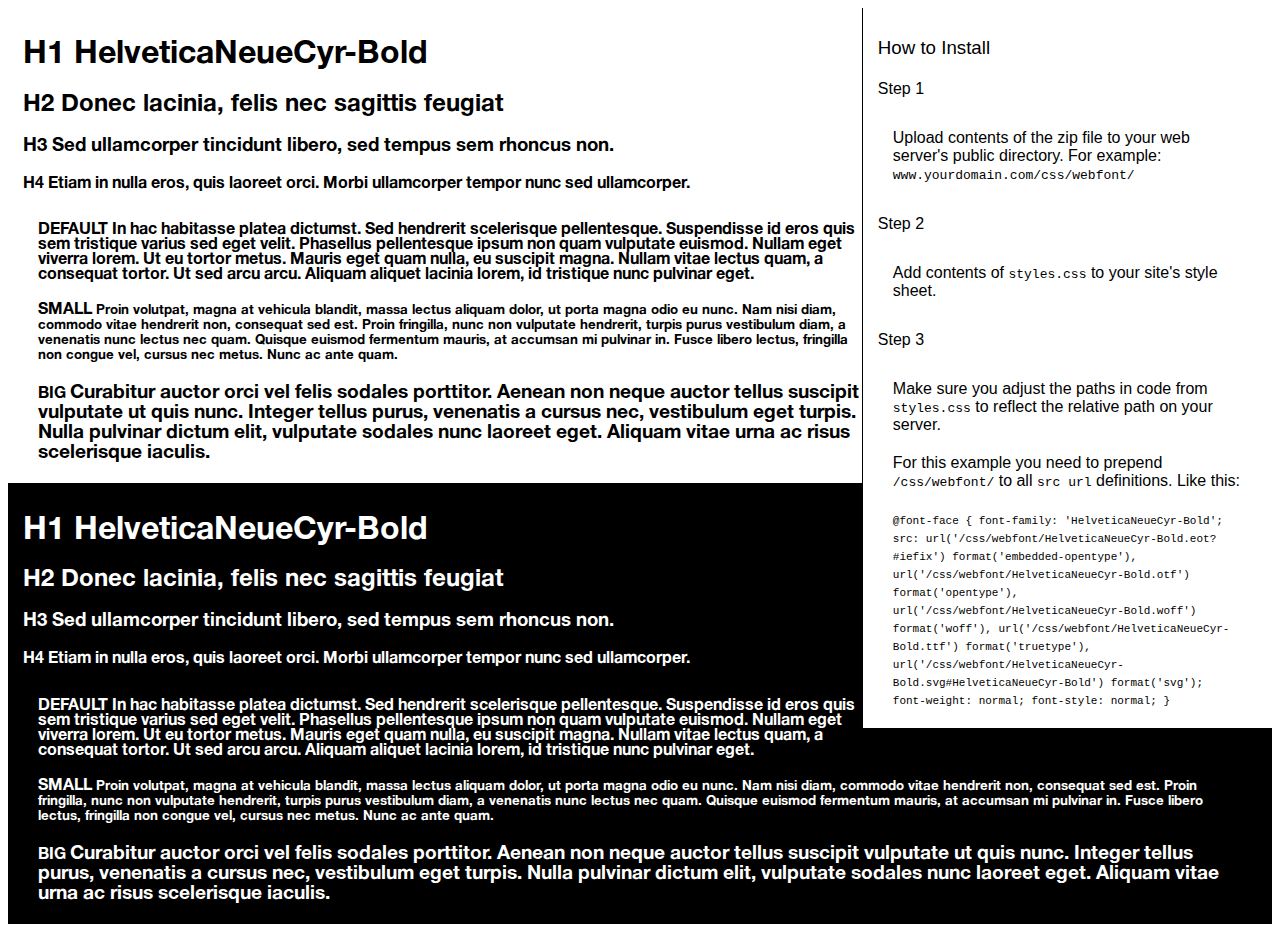
<file: fonts/HelveticaNeueCyr-Bold/preview.html>
<!DOCTYPE html>
<html>
<head>
<title>
HelveticaNeueCyr-Bold
 - Web font preview
</title>
<style type='text/css'>

@font-face {
  font-family: 'HelveticaNeueCyr-Bold';
  src: url('HelveticaNeueCyr-Bold.eot?#iefix') format('embedded-opentype'),  url('HelveticaNeueCyr-Bold.otf')  format('opentype'),
	     url('HelveticaNeueCyr-Bold.woff') format('woff'), url('HelveticaNeueCyr-Bold.ttf')  format('truetype'), url('HelveticaNeueCyr-Bold.svg#HelveticaNeueCyr-Bold') format('svg');
  font-weight: normal;
  font-style: normal;
}

body { font-family: 'HelveticaNeueCyr-Bold' !important; }
h1, h2, h3, h4 { font-weight: normal; }
.reg { color:black; background:white; }
.inverse { color:white; background:black; }
div { padding: 10px 15px; }
.right { background:white; width:30%; float: right; font-family: sans-serif; border: 1px solid black; border-width: 0 0 1px 1px;}
</style>
</head>
<body>
<div class='right'>
<h3>How to Install</h3>
<h4>Step 1</h4>
<div>
Upload contents of the zip file to your web server's public directory. For example:
<code>www.yourdomain.com/css/webfont/</code>
</div>
<h4>Step 2</h4>
<div>
Add contents of
<code>styles.css</code>
to your site's style sheet.
</div>
<h4>Step 3</h4>
<div>
Make sure you adjust the paths in code from
<code>styles.css</code>
to reflect the relative path on your server.
</div>
<div>
For this example you need to prepend
<code>/css/webfont/</code>
to all
<code>src url</code>
definitions. Like this:
</div>
<div>
<code style='font-size:11px;'>@font-face {
  font-family: 'HelveticaNeueCyr-Bold';
  src: url('/css/webfont/HelveticaNeueCyr-Bold.eot?#iefix') format('embedded-opentype'),  url('/css/webfont/HelveticaNeueCyr-Bold.otf')  format('opentype'),
	     url('/css/webfont/HelveticaNeueCyr-Bold.woff') format('woff'), url('/css/webfont/HelveticaNeueCyr-Bold.ttf')  format('truetype'), url('/css/webfont/HelveticaNeueCyr-Bold.svg#HelveticaNeueCyr-Bold') format('svg');
  font-weight: normal;
  font-style: normal;
}</code>
</div>
</div>
<div class='reg'>
<h1>
H1
HelveticaNeueCyr-Bold
</h1>
<h2>
H2
Donec lacinia, felis nec sagittis feugiat
</h2>
<h3>
H3
Sed ullamcorper tincidunt libero, sed tempus sem rhoncus non.
</h3>
<h4>
H4
Etiam in nulla eros, quis laoreet orci. Morbi ullamcorper tempor nunc sed ullamcorper.
</h4>
<div>
DEFAULT
In hac habitasse platea dictumst. Sed hendrerit scelerisque pellentesque. Suspendisse id eros quis sem tristique varius sed eget velit. Phasellus pellentesque ipsum non quam vulputate euismod. Nullam eget viverra lorem. Ut eu tortor metus. Mauris eget quam nulla, eu suscipit magna. Nullam vitae lectus quam, a consequat tortor. Ut sed arcu arcu. Aliquam aliquet lacinia lorem, id tristique nunc pulvinar eget.
</div>
<div>
SMALL
<small>
Proin volutpat, magna at vehicula blandit, massa lectus aliquam dolor, ut porta magna odio eu nunc. Nam nisi diam, commodo vitae hendrerit non, consequat sed est. Proin fringilla, nunc non vulputate hendrerit, turpis purus vestibulum diam, a venenatis nunc lectus nec quam. Quisque euismod fermentum mauris, at accumsan mi pulvinar in. Fusce libero lectus, fringilla non congue vel, cursus nec metus. Nunc ac ante quam.
</small>
</div>
<div>
BIG
<big>
Curabitur auctor orci vel felis sodales porttitor. Aenean non neque auctor tellus suscipit vulputate ut quis nunc. Integer tellus purus, venenatis a cursus nec, vestibulum eget turpis. Nulla pulvinar dictum elit, vulputate sodales nunc laoreet eget. Aliquam vitae urna ac risus scelerisque iaculis.
</big>
</div>

</div>
<div class='inverse'>
<h1>
H1
HelveticaNeueCyr-Bold
</h1>
<h2>
H2
Donec lacinia, felis nec sagittis feugiat
</h2>
<h3>
H3
Sed ullamcorper tincidunt libero, sed tempus sem rhoncus non.
</h3>
<h4>
H4
Etiam in nulla eros, quis laoreet orci. Morbi ullamcorper tempor nunc sed ullamcorper.
</h4>
<div>
DEFAULT
In hac habitasse platea dictumst. Sed hendrerit scelerisque pellentesque. Suspendisse id eros quis sem tristique varius sed eget velit. Phasellus pellentesque ipsum non quam vulputate euismod. Nullam eget viverra lorem. Ut eu tortor metus. Mauris eget quam nulla, eu suscipit magna. Nullam vitae lectus quam, a consequat tortor. Ut sed arcu arcu. Aliquam aliquet lacinia lorem, id tristique nunc pulvinar eget.
</div>
<div>
SMALL
<small>
Proin volutpat, magna at vehicula blandit, massa lectus aliquam dolor, ut porta magna odio eu nunc. Nam nisi diam, commodo vitae hendrerit non, consequat sed est. Proin fringilla, nunc non vulputate hendrerit, turpis purus vestibulum diam, a venenatis nunc lectus nec quam. Quisque euismod fermentum mauris, at accumsan mi pulvinar in. Fusce libero lectus, fringilla non congue vel, cursus nec metus. Nunc ac ante quam.
</small>
</div>
<div>
BIG
<big>
Curabitur auctor orci vel felis sodales porttitor. Aenean non neque auctor tellus suscipit vulputate ut quis nunc. Integer tellus purus, venenatis a cursus nec, vestibulum eget turpis. Nulla pulvinar dictum elit, vulputate sodales nunc laoreet eget. Aliquam vitae urna ac risus scelerisque iaculis.
</big>
</div>

</div>
</body>
</html>
</file>
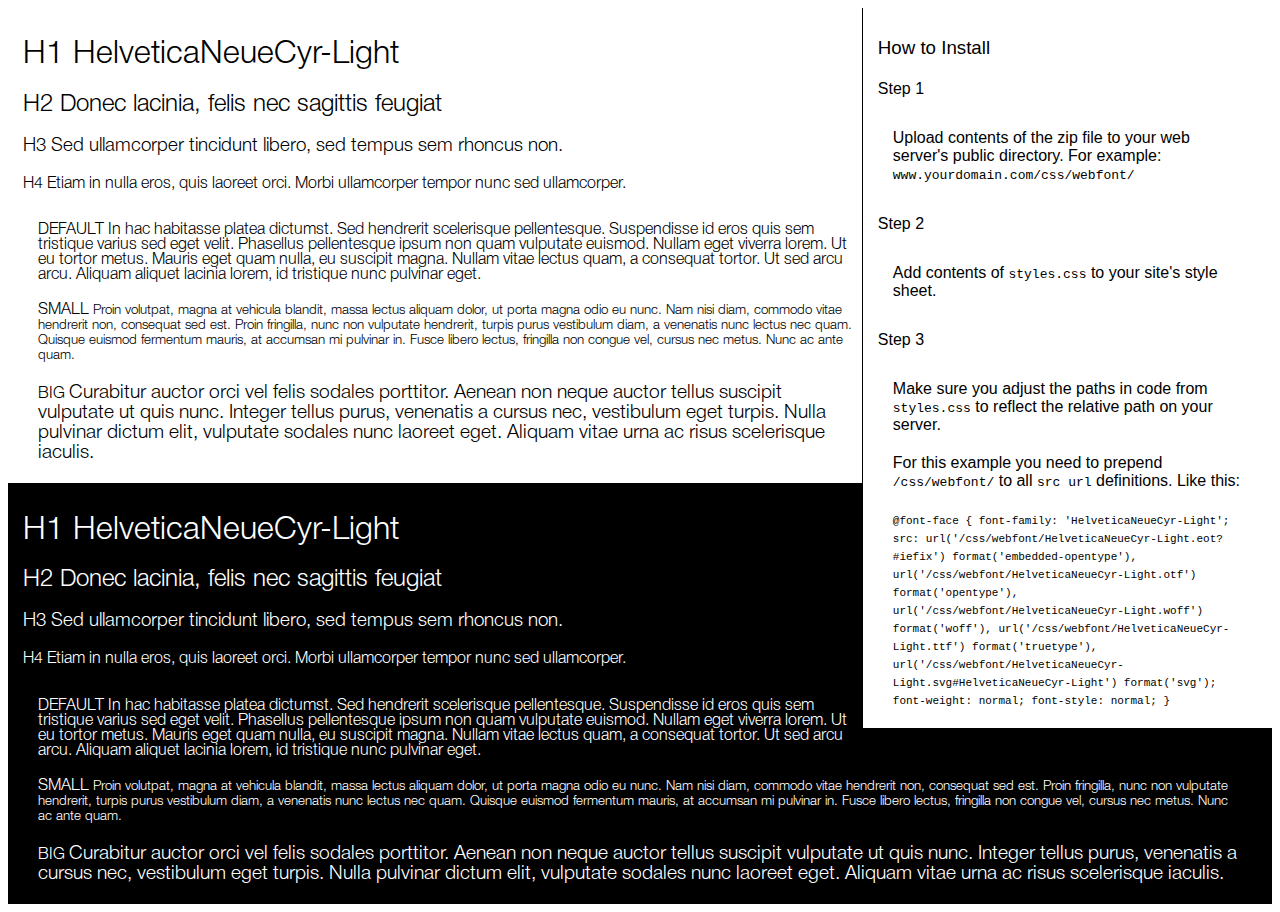
<file: fonts/HelveticaNeueCyr-Light/preview.html>
<!DOCTYPE html>
<html>
<head>
<title>
HelveticaNeueCyr-Light
 - Web font preview
</title>
<style type='text/css'>

@font-face {
  font-family: 'HelveticaNeueCyr-Light';
  src: url('HelveticaNeueCyr-Light.eot?#iefix') format('embedded-opentype'),  url('HelveticaNeueCyr-Light.otf')  format('opentype'),
	     url('HelveticaNeueCyr-Light.woff') format('woff'), url('HelveticaNeueCyr-Light.ttf')  format('truetype'), url('HelveticaNeueCyr-Light.svg#HelveticaNeueCyr-Light') format('svg');
  font-weight: normal;
  font-style: normal;
}

body { font-family: 'HelveticaNeueCyr-Light' !important; }
h1, h2, h3, h4 { font-weight: normal; }
.reg { color:black; background:white; }
.inverse { color:white; background:black; }
div { padding: 10px 15px; }
.right { background:white; width:30%; float: right; font-family: sans-serif; border: 1px solid black; border-width: 0 0 1px 1px;}
</style>
</head>
<body>
<div class='right'>
<h3>How to Install</h3>
<h4>Step 1</h4>
<div>
Upload contents of the zip file to your web server's public directory. For example:
<code>www.yourdomain.com/css/webfont/</code>
</div>
<h4>Step 2</h4>
<div>
Add contents of
<code>styles.css</code>
to your site's style sheet.
</div>
<h4>Step 3</h4>
<div>
Make sure you adjust the paths in code from
<code>styles.css</code>
to reflect the relative path on your server.
</div>
<div>
For this example you need to prepend
<code>/css/webfont/</code>
to all
<code>src url</code>
definitions. Like this:
</div>
<div>
<code style='font-size:11px;'>@font-face {
  font-family: 'HelveticaNeueCyr-Light';
  src: url('/css/webfont/HelveticaNeueCyr-Light.eot?#iefix') format('embedded-opentype'),  url('/css/webfont/HelveticaNeueCyr-Light.otf')  format('opentype'),
	     url('/css/webfont/HelveticaNeueCyr-Light.woff') format('woff'), url('/css/webfont/HelveticaNeueCyr-Light.ttf')  format('truetype'), url('/css/webfont/HelveticaNeueCyr-Light.svg#HelveticaNeueCyr-Light') format('svg');
  font-weight: normal;
  font-style: normal;
}</code>
</div>
</div>
<div class='reg'>
<h1>
H1
HelveticaNeueCyr-Light
</h1>
<h2>
H2
Donec lacinia, felis nec sagittis feugiat
</h2>
<h3>
H3
Sed ullamcorper tincidunt libero, sed tempus sem rhoncus non.
</h3>
<h4>
H4
Etiam in nulla eros, quis laoreet orci. Morbi ullamcorper tempor nunc sed ullamcorper.
</h4>
<div>
DEFAULT
In hac habitasse platea dictumst. Sed hendrerit scelerisque pellentesque. Suspendisse id eros quis sem tristique varius sed eget velit. Phasellus pellentesque ipsum non quam vulputate euismod. Nullam eget viverra lorem. Ut eu tortor metus. Mauris eget quam nulla, eu suscipit magna. Nullam vitae lectus quam, a consequat tortor. Ut sed arcu arcu. Aliquam aliquet lacinia lorem, id tristique nunc pulvinar eget.
</div>
<div>
SMALL
<small>
Proin volutpat, magna at vehicula blandit, massa lectus aliquam dolor, ut porta magna odio eu nunc. Nam nisi diam, commodo vitae hendrerit non, consequat sed est. Proin fringilla, nunc non vulputate hendrerit, turpis purus vestibulum diam, a venenatis nunc lectus nec quam. Quisque euismod fermentum mauris, at accumsan mi pulvinar in. Fusce libero lectus, fringilla non congue vel, cursus nec metus. Nunc ac ante quam.
</small>
</div>
<div>
BIG
<big>
Curabitur auctor orci vel felis sodales porttitor. Aenean non neque auctor tellus suscipit vulputate ut quis nunc. Integer tellus purus, venenatis a cursus nec, vestibulum eget turpis. Nulla pulvinar dictum elit, vulputate sodales nunc laoreet eget. Aliquam vitae urna ac risus scelerisque iaculis.
</big>
</div>

</div>
<div class='inverse'>
<h1>
H1
HelveticaNeueCyr-Light
</h1>
<h2>
H2
Donec lacinia, felis nec sagittis feugiat
</h2>
<h3>
H3
Sed ullamcorper tincidunt libero, sed tempus sem rhoncus non.
</h3>
<h4>
H4
Etiam in nulla eros, quis laoreet orci. Morbi ullamcorper tempor nunc sed ullamcorper.
</h4>
<div>
DEFAULT
In hac habitasse platea dictumst. Sed hendrerit scelerisque pellentesque. Suspendisse id eros quis sem tristique varius sed eget velit. Phasellus pellentesque ipsum non quam vulputate euismod. Nullam eget viverra lorem. Ut eu tortor metus. Mauris eget quam nulla, eu suscipit magna. Nullam vitae lectus quam, a consequat tortor. Ut sed arcu arcu. Aliquam aliquet lacinia lorem, id tristique nunc pulvinar eget.
</div>
<div>
SMALL
<small>
Proin volutpat, magna at vehicula blandit, massa lectus aliquam dolor, ut porta magna odio eu nunc. Nam nisi diam, commodo vitae hendrerit non, consequat sed est. Proin fringilla, nunc non vulputate hendrerit, turpis purus vestibulum diam, a venenatis nunc lectus nec quam. Quisque euismod fermentum mauris, at accumsan mi pulvinar in. Fusce libero lectus, fringilla non congue vel, cursus nec metus. Nunc ac ante quam.
</small>
</div>
<div>
BIG
<big>
Curabitur auctor orci vel felis sodales porttitor. Aenean non neque auctor tellus suscipit vulputate ut quis nunc. Integer tellus purus, venenatis a cursus nec, vestibulum eget turpis. Nulla pulvinar dictum elit, vulputate sodales nunc laoreet eget. Aliquam vitae urna ac risus scelerisque iaculis.
</big>
</div>

</div>
</body>
</html>
</file>
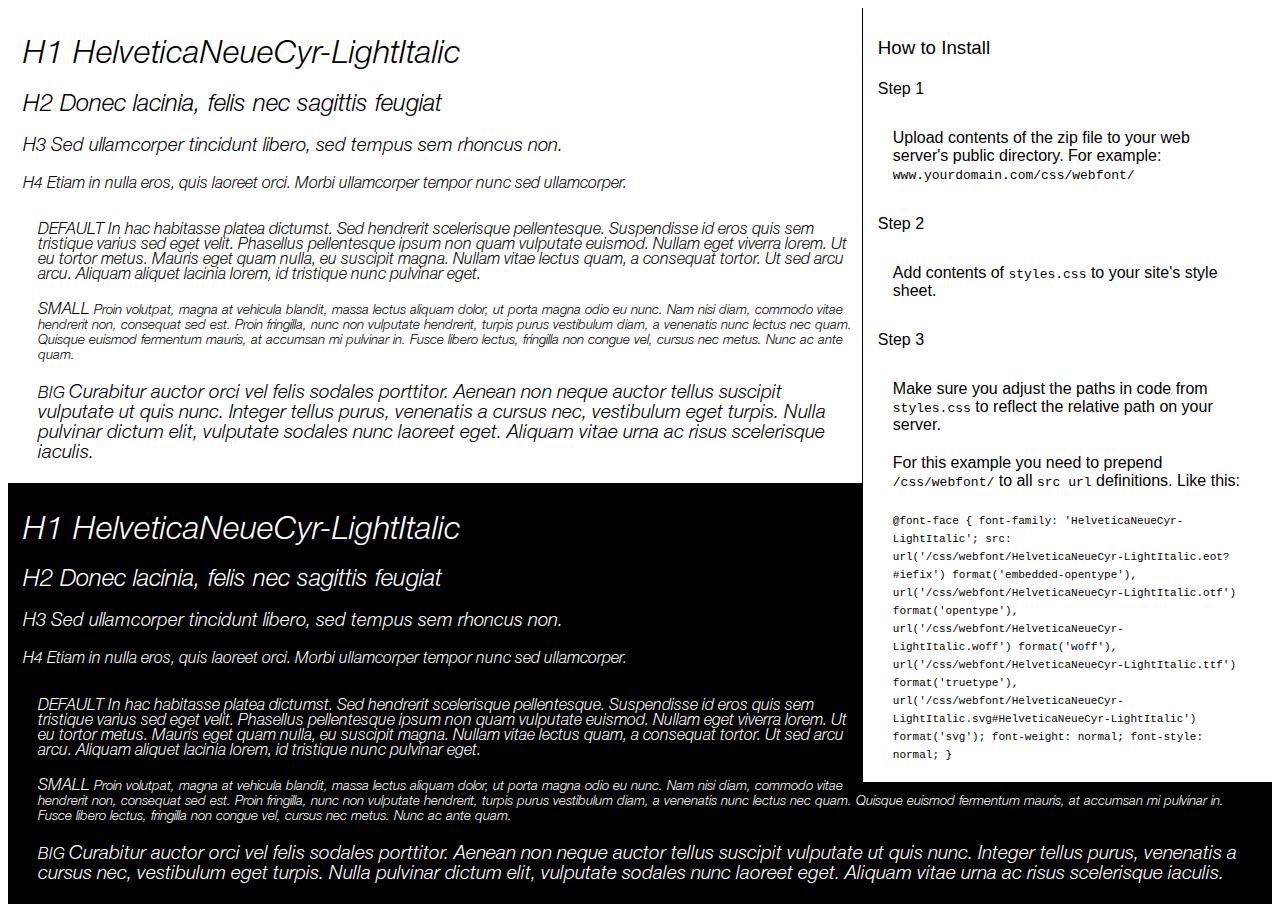
<file: fonts/HelveticaNeueCyr-LightItalic/preview.html>
<!DOCTYPE html>
<html>
<head>
<title>
HelveticaNeueCyr-LightItalic
 - Web font preview
</title>
<style type='text/css'>

@font-face {
  font-family: 'HelveticaNeueCyr-LightItalic';
  src: url('HelveticaNeueCyr-LightItalic.eot?#iefix') format('embedded-opentype'),  url('HelveticaNeueCyr-LightItalic.otf')  format('opentype'),
	     url('HelveticaNeueCyr-LightItalic.woff') format('woff'), url('HelveticaNeueCyr-LightItalic.ttf')  format('truetype'), url('HelveticaNeueCyr-LightItalic.svg#HelveticaNeueCyr-LightItalic') format('svg');
  font-weight: normal;
  font-style: normal;
}

body { font-family: 'HelveticaNeueCyr-LightItalic' !important; }
h1, h2, h3, h4 { font-weight: normal; }
.reg { color:black; background:white; }
.inverse { color:white; background:black; }
div { padding: 10px 15px; }
.right { background:white; width:30%; float: right; font-family: sans-serif; border: 1px solid black; border-width: 0 0 1px 1px;}
</style>
</head>
<body>
<div class='right'>
<h3>How to Install</h3>
<h4>Step 1</h4>
<div>
Upload contents of the zip file to your web server's public directory. For example:
<code>www.yourdomain.com/css/webfont/</code>
</div>
<h4>Step 2</h4>
<div>
Add contents of
<code>styles.css</code>
to your site's style sheet.
</div>
<h4>Step 3</h4>
<div>
Make sure you adjust the paths in code from
<code>styles.css</code>
to reflect the relative path on your server.
</div>
<div>
For this example you need to prepend
<code>/css/webfont/</code>
to all
<code>src url</code>
definitions. Like this:
</div>
<div>
<code style='font-size:11px;'>@font-face {
  font-family: 'HelveticaNeueCyr-LightItalic';
  src: url('/css/webfont/HelveticaNeueCyr-LightItalic.eot?#iefix') format('embedded-opentype'),  url('/css/webfont/HelveticaNeueCyr-LightItalic.otf')  format('opentype'),
	     url('/css/webfont/HelveticaNeueCyr-LightItalic.woff') format('woff'), url('/css/webfont/HelveticaNeueCyr-LightItalic.ttf')  format('truetype'), url('/css/webfont/HelveticaNeueCyr-LightItalic.svg#HelveticaNeueCyr-LightItalic') format('svg');
  font-weight: normal;
  font-style: normal;
}</code>
</div>
</div>
<div class='reg'>
<h1>
H1
HelveticaNeueCyr-LightItalic
</h1>
<h2>
H2
Donec lacinia, felis nec sagittis feugiat
</h2>
<h3>
H3
Sed ullamcorper tincidunt libero, sed tempus sem rhoncus non.
</h3>
<h4>
H4
Etiam in nulla eros, quis laoreet orci. Morbi ullamcorper tempor nunc sed ullamcorper.
</h4>
<div>
DEFAULT
In hac habitasse platea dictumst. Sed hendrerit scelerisque pellentesque. Suspendisse id eros quis sem tristique varius sed eget velit. Phasellus pellentesque ipsum non quam vulputate euismod. Nullam eget viverra lorem. Ut eu tortor metus. Mauris eget quam nulla, eu suscipit magna. Nullam vitae lectus quam, a consequat tortor. Ut sed arcu arcu. Aliquam aliquet lacinia lorem, id tristique nunc pulvinar eget.
</div>
<div>
SMALL
<small>
Proin volutpat, magna at vehicula blandit, massa lectus aliquam dolor, ut porta magna odio eu nunc. Nam nisi diam, commodo vitae hendrerit non, consequat sed est. Proin fringilla, nunc non vulputate hendrerit, turpis purus vestibulum diam, a venenatis nunc lectus nec quam. Quisque euismod fermentum mauris, at accumsan mi pulvinar in. Fusce libero lectus, fringilla non congue vel, cursus nec metus. Nunc ac ante quam.
</small>
</div>
<div>
BIG
<big>
Curabitur auctor orci vel felis sodales porttitor. Aenean non neque auctor tellus suscipit vulputate ut quis nunc. Integer tellus purus, venenatis a cursus nec, vestibulum eget turpis. Nulla pulvinar dictum elit, vulputate sodales nunc laoreet eget. Aliquam vitae urna ac risus scelerisque iaculis.
</big>
</div>

</div>
<div class='inverse'>
<h1>
H1
HelveticaNeueCyr-LightItalic
</h1>
<h2>
H2
Donec lacinia, felis nec sagittis feugiat
</h2>
<h3>
H3
Sed ullamcorper tincidunt libero, sed tempus sem rhoncus non.
</h3>
<h4>
H4
Etiam in nulla eros, quis laoreet orci. Morbi ullamcorper tempor nunc sed ullamcorper.
</h4>
<div>
DEFAULT
In hac habitasse platea dictumst. Sed hendrerit scelerisque pellentesque. Suspendisse id eros quis sem tristique varius sed eget velit. Phasellus pellentesque ipsum non quam vulputate euismod. Nullam eget viverra lorem. Ut eu tortor metus. Mauris eget quam nulla, eu suscipit magna. Nullam vitae lectus quam, a consequat tortor. Ut sed arcu arcu. Aliquam aliquet lacinia lorem, id tristique nunc pulvinar eget.
</div>
<div>
SMALL
<small>
Proin volutpat, magna at vehicula blandit, massa lectus aliquam dolor, ut porta magna odio eu nunc. Nam nisi diam, commodo vitae hendrerit non, consequat sed est. Proin fringilla, nunc non vulputate hendrerit, turpis purus vestibulum diam, a venenatis nunc lectus nec quam. Quisque euismod fermentum mauris, at accumsan mi pulvinar in. Fusce libero lectus, fringilla non congue vel, cursus nec metus. Nunc ac ante quam.
</small>
</div>
<div>
BIG
<big>
Curabitur auctor orci vel felis sodales porttitor. Aenean non neque auctor tellus suscipit vulputate ut quis nunc. Integer tellus purus, venenatis a cursus nec, vestibulum eget turpis. Nulla pulvinar dictum elit, vulputate sodales nunc laoreet eget. Aliquam vitae urna ac risus scelerisque iaculis.
</big>
</div>

</div>
</body>
</html>
</file>
<file: css/style.css>
@font-face {
  font-family: "Helvetica-Italic";
  src:	url('../fonts/HelveticaNeueCyr-LightItalic/HelveticaNeueCyr-LightItalic.ttf')  format('truetype');
		url('../fonts/HelveticaNeueCyr-LightItalic/HelveticaNeueCyr-LightItalic.eot') format('embedded-opentype');
		  url('../fonts/HelveticaNeueCyr-LightItalic/HelveticaNeueCyr-LightItalic.svg#HelveticaNeueCyr-LightItalic') format('svg');
  font-weight: normal;
  font-style: normal;
}
@font-face {
  font-family: "Helvetica-Light";
  src:  url('../fonts/HelveticaNeueCyr-Light/HelveticaNeueCyr-Light.ttf')  format('truetype');
        url('../fonts/HelveticaNeueCyr-Light/HelveticaNeueCyr-Light.eot') format('embedded-opentype');
          url('../fonts/HelveticaNeueCyr-Light/HelveticaNeueCyr-Light.svg#HelveticaNeueCyr-Light') format('svg');
  font-weight: normal;
  font-style: normal;
}
@font-face {
  font-family: "Helvetica-Bold";
  src:  url('../fonts/HelveticaNeueCyr-Bold/HelveticaNeueCyr-Bold.ttf')  format('truetype');
        url('../fonts/HelveticaNeueCyr-Bold/HelveticaNeueCyr-Bold.eot') format('embedded-opentype');
          url('../fonts/HelveticaNeueCyr-Bold/HelveticaNeueCyr-Bold.svg#HelveticaNeueCyr-Bold') format('svg');
  font-weight: normal;
  font-style: normal;
}
@font-face {
  font-family: "Reforma";
  src:	url('../fonts/reforma/ReformaGroteskDemiC.ttf')  format('truetype');
		url('../fonts/reforma/ReformaGroteskDemiC.eot') format('embedded-opentype');
		  url('../fonts/reforma/ReformaGroteskDemiC.svg#CenturyGothic') format('svg');
  font-weight: normal;
  font-style: normal;
}
/* font-family: "PTSansRegular"; */
@font-face {
    font-family: "PTSansRegular";
    src: url("../fonts/PTSansRegular/PTSansRegular.eot");
    src: url("../fonts/PTSansRegular/PTSansRegular.eot?#iefix")format("embedded-opentype"),
    url("../fonts/PTSansRegular/PTSansRegular.woff") format("woff"),
    url("../fonts/PTSansRegular/PTSansRegular.ttf") format("truetype");
    font-style: normal;
    font-weight: normal;
}
/* font-family: "PTSansBold"; */
@font-face {
    font-family: "PTSansBold";
    src: url("../fonts/PTSansBold/PTSansBold.eot");
    src: url("../fonts/PTSansBold/PTSansBold.eot?#iefix")format("embedded-opentype"),
    url("../fonts/PTSansBold/PTSansBold.woff") format("woff"),
    url("../fonts/PTSansBold/PTSansBold.ttf") format("truetype");
    font-style: normal;
    font-weight: normal;
}
.top_line {
    height: 32px;
    background: #393939;
    /* box-shadow: 0px 0px 3px 2px rgb(0, 0, 0); */
}
.logo {
    display: block;
    overflow: hidden;
    font-family: "PTSansRegular";
    color: #ab6500;
    font-size: 11px;
    margin: 25px auto;
    width: 389px;
    text-align: left;
}
.logo img {
    float: left;
}

.head {
    text-align: center;
    box-shadow: 0 6px 6px -6px #656565;
    padding-bottom: 10px;
    margin-bottom: 25px;
}
.admin_button:hover {
    text-decoration: underline;
}
.top_menu {
    display: inline-block;
    /* margin: 0 auto; */
    /* overflow: hidden; */
}
.top_menu_item {
    float: left;
    padding: 7px 18px;
    text-align: left;
}
.top_menu_item a {
    color: #000;
    display: block;
    font-size: 18px;
    font-family: "Helvetica-Light";
}
.top_menu_item span {
    color: #858585;
    font-family: "Helvetica-Italic";
    font-size: 14.5px;
}
.top_menu_item:hover {
    background-color: #313131;
}
.top_menu_item:hover a {
    color: #fff;
    text-decoration:underline;
}

.top_menu_item span {
    color: #858585;
    font-family: "Helvetica-Italic";
    font-size: 11.5px;
}
.top_menu_item.active a {
    color: #fff;
}
.top_menu_item.active {
    background-color: #313131; 
}
/*news */
.container {
    overflow: hidden;
}
.content {
    float: left;
    width: 647px;
}
.news_item {
    width: 647px;
    margin-bottom: 20px;
}
.date {
    font-family: "Helvetica-Italic";
    color: #000000;
    font-size: 15px;
    margin-bottom: 10px;
}
.news_item_img {
    width: 100%;
    height: 517px;
    position: relative;
    overflow: hidden;
    z-index: 5;
    /* margin-bottom: 10px; */
    text-align: center;
    vertical-align: middle;
}
.news_item_img img {
    width: 100%;
}
.news_item_img img:hover {
    opacity: 0.7;
}
.news_item_img_shadow {
    width: 100%;
    box-shadow: inset 0 -150px 118px -77px #FFFFFF;
    position: absolute;
    bottom: 0px;
    z-index: 55;
    /* padding-top: 97px; */
    height: 146px;
    overflow: hidden;
    font-family: "Helvetica-Italic";
    font-size: 18px;
    /* line-height: 203px; */
    /* vertical-align: bottom; */
    text-align: left;
    /* padding-left: 14px; */
}

.news_item_title a, .news_item_title h1 {
    font-family: "Helvetica-Italic";
    font-size: 18px;
    color: #000;
    margin-bottom: 10px;
    display: block;
    text-indent: 10px;
}
.news_item_title a:hover{
    text-decoration:underline;
}
.news_item_des p {
    font-family: "Helvetica-Italic";
    color: #000000;
    font-size: 15px;
    line-height: 17px;
}
/*news end*/
.side_bar_container {
    position: relative;
}
.side_bar {
    width: 326px;
    float: right;
}
.sider_bar_zhurnal {
    box-shadow: 0 0 10px rgba(0,0,0,0.5);
    width: 320px;
    margin: 0 auto 20px;
}
.sider_bar_item {
    margin-bottom: 20px;
}
.sider_bar_item_img:hover {
    opacity: 0.7;
}
.side_bar_video {
    margin-bottom: 20px;
}
.side_bar_title {
    font-family: "Helvetica-Italic";
    font-size: 14px;
    color: #4c4c4c;
    margin-top: 8px;
    margin-bottom: 6px;
}
.side_bar_title a {
    color: #4c4c4c;
}
.side_bar_title a:hover {
    text-decoration: underline;
}
.des p {
    font-family: "Helvetica-Italic";
    font-size: 12px;
    color: #5d5c5c;
    line-height: 13px;
}
/*side bar end*/
/*partners*/
.partners {
    box-shadow: 0px -6px 6px -6px #4E4B4B;
    clear: both;
    padding-top: 20px;
    margin-top: 40px;
    margin-bottom: 40px;
    overflow: hidden;
}
.partners_title {
    font-family: "Helvetica-Italic";
    font-size: 20px;
    color: #000;
    text-align: center;
    margin-bottom: 20px;
}
.partners_item {
    float: left;
    width: 25%;
    text-align: center;
    line-height: 68px;
}
.partners_item img {
    display: inline-block;
    vertical-align: middle;
    -webkit-filter: grayscale(70%);
    filter: grayscale(100%);
    transition: all .4s ease-in-out;
}
.partners_item:hover img {
    -webkit-filter: grayscale(0);
    filter: grayscale(0);
}
/*partners end*/
/*developed*/
.developed p {
    font-family: "Helvetica-Italic";
    color: #000000;
    font-size: 15px;
    text-align: right;
    margin-bottom: 20px;
}
.developed p a{
    color:#5581ff;
}
/*developed end*/
/*gallery*/
.gallery_item {
    border: 2px solid #000;
    float: left;
    width: 310px;
    overflow: hidden;
    height: 410px;
    position: relative;
    margin: 10px 29px 19px 0px;
}
.gallery_item_des {
    position: absolute;
    bottom: 0px;
    background: rgba(0, 0, 0, 0.55);
    width: 88%;
    /* height: 70px; */
    padding: 10px 20px;
    font-family: "Helvetica-Light";
    color: #fff;
}
.gallery_item:nth-child(3n) {
    margin-right: 0px;
}
.gallery_item_title {
    margin-bottom: 10px;
    font-size: 14px;
}
.gallery_item_title a{
    color:#fff;
	
}
.gallery_item_title a:hover{
   text-decoration:underline;
}
.date_gallery {
    font-size: 12px;
}
.gallery_item.second_lvl {
    height: 305px;
}
.gallery_title {
    padding: 10px 20px;
    background-color: #000;
    display: inline-block;
    color: #fff;
    margin: 34px 0px 12px;
    text-transform: uppercase;
}
.gallery_item img {
    width: 100%;
}
/*gallery end*/
/*lang*/
.lang {
    font-family: "Helvetica-Italic";
    color: #fff;
    font-size: 12px;
    float: right;
    margin-top: 10px;
}
.lang a {
    font-family: "Helvetica-Italic";
    color: #fff;
}
.lang a:hover {
    text-decoration: underline;
}
/*lang end*/
/*model*/
.model_item_container {
    margin: 0px 29px 29px 0px;
    overflow: hidden;
    width: 314px;
    float: left;
}
.model_item_container:nth-child(3n) {
    margin-right: 0px;
}
.model_item {
    border: 2px solid #000;
    float: left;
    width: 310px;
    overflow: hidden;
    height: 410px;
    position: relative;
    margin-bottom: 20px;
}
.buttons, .admin_delete a {
    width: 137px;
    line-height: 35px;
    margin-bottom: 10px;
    display: block;
    float: left;
    text-align: center;
    border: 1px solid #7a7a7a;
    font-family: "Helvetica-Italic";
    font-size: 14px;
    text-transform: lowercase;
    color: #000;
}
.more.buttons {
    float: right;
}

.buttons:hover span, .admin_delete a:hover span {
    display: block;
    margin: 5px;
    background: #313131;
    color: #fff;
}
.title {
    font-family: "Helvetica-Light";
    color: #353535;
    margin: 0px 0px 21px;
}
.search_model {
    padding: 13px 15px;
    background-color: #313131;
    margin-bottom: 10px;
    overflow: hidden;
}
.search_model_input {
    font-family: "Helvetica-Light";
    color: #fff;
    font-size: 14.5px;
    float: left;
    margin-right: 19px;
}
.search_model_input label {
    margin-right: 12px;
}
.search_model_f {
    border: none;
    width: 278px;
    height: 32px;
    text-align: center;
    text-indent: 5px;
}
.search_model_f.age {
    width: 50px;
    text-indent: 0px;
}
.search_model_f.id {
    width: 70px;
}
.sear_model_button {
    background-image: url(../img/search_button.jpg);
    border: none;
    height: 34px;
    width: 210px;
}
.model_info {
    overflow: hidden;
    float: left;
    width: 655px;
}
.model_name_id {
    font-family: "Helvetica-Light";
    padding: 10px 15px;
    background-color: #313131;
    overflow: hidden;
    display: inline-block;
    font-size: 14px;
    color: #fff;
}
.model_id {
    font-size: 12px;
    margin-top: 9px;
}
.models_card {
    color: #1b1b1c;
    font-family: "Helvetica-Italic";
    font-size: 14px;
    margin-bottom: 20px;
}
.model_item img {
    width: 100%;
}
.models_card_title {
    margin-bottom: 10px;
    margin-top: 10px;

}
.tabs-box__item {
    display: none;
}
.tabs-box__item.active {
    display: block;
}

.tabs-header {
    overflow: hidden;
    display: block;
    border-bottom: 1px solid #000;
    margin-bottom: 15px;
    padding-bottom: 8px;
}
.tabs-header__title {
    float: left;
    font-family: "Helvetica-Light";
    font-size: 16px;
    line-height: 38px;
    color: #313131;
    cursor: pointer;
    text-transform: uppercase;
    margin-right: 20px;
}
.tabs-header__title::before {
    position: relative;
    display: block;
    margin: auto;
    content: "";
    float: left;
    width: 37px;
    height: 37px;
    background-image: url(../img/sprite.png);
    background-repeat: no-repeat;
    margin-right: 10px;
}
.video:before {
    background-position: -79px 0px;
}
.tabs-header__title:hover{
     color: #f7931e;
     text-decoration:underline;
}
.tabs-header__title.active{
    color: #f7931e;
     text-decoration:underline;
}
.tabs-header__title.video:hover:before {
    background-position: -116px -1px;
}
.tabs-header__title.lookbook:hover:before {
    background-position: -38px 0px;
}
.tabs-header__title.lookbook.active:before{
     background-position: -38px 0px;
}
.tabs-header__title.video.active:before{
     background-position: -116px -1px;
}
.lookbook_item {
    width: 118px;
    height: 120px;
    border: 2px solid #000;
    float: left;
    overflow: hidden;
    margin-right: 11px;
    margin-bottom: 11px;
}
.lookbook_item:nth-child(5n) {
    margin-right: 0px;
}
.video_model_item {
    width: 324px;
    float: left;
    overflow: hidden;
    margin-right: 7px;
    margin-bottom:8px;
}
.video_model_item:nth-child(2n) {
    margin-right: 0px;
}
/*model end*/
/*админ*/
.admin_enter {
    width: 266px;
    text-align: center;
    margin: 0 auto;
}
.buttons span, .admin_delete span {
    display: block;
    margin: 5px;
}
.admin_delete {
    float: right;
}
.admin_input_f {
    box-shadow: inset 0px 1px 2px 1px rgba(0,0,0,0.5);
    border: none;
    line-height: 39px;
    width: 260px;
    margin-bottom: 15px;
    text-align: center;
}
.title.admin {
    text-transform: uppercase;
}
.admin_button, .submit input {
    width: 130px;
    height: 37px;
    background-color: #313131;
    border: none;
    color: #fff;
    font-size: 14.5px;
    cursor: pointer;
}
.admin.buttons {
    float: right;
    margin-bottom: 10px;
}
.admin_model {
    overflow: hidden;
    margin-bottom:20px;
}
.admin_title {
    float: left;
    font-family: "Helvetica-Light";
    text-transform: uppercase;
}
.admin_button.model {
    line-height: 37px;
    width: 174px;
    text-align: center;
    float: right;
    text-transform: uppercase;
}
.admin_model_text {
    width: 550px;
    height: 93px;
    font-size: 14px;
    font-family: "Helvetica-Light";
    text-indent: 10px;
    padding: 5px 0;
    box-shadow: inset 0px 1px 1px 0px rgba(0,0,0,0.5);
}
.admin_input_f.model.video_link {
    width: 310px;
}
.admin_t {
    text-transform: uppercase;
}
.add_photo {
    font-family: "Helvetica-Light";
    color: #353535;
    text-transform: uppercase;
    margin-bottom: 14px;
    text-decoration: underline;
}
.admin_input_f.age {
    width: 60px;
}
.admin_input_f.model {
    text-align: left;
    text-indent: 10px;
}
.model_paket {
    font-family: "Helvetica-Light";
    color: #353535;
    clear: both;
    width: 76px;
    margin-bottom: 5px;
}
.model_paket label {
    float: right;
    font-size: 14.5px;
    line-height: 19px;
}
.add_model {
    width: 174px;
    line-height: 37px;
    height: 37px;
    text-align: center;
    background-color: #313131;
    border: none;
    color: #fff;
    font-size: 14.5px;
    cursor: pointer;
    margin: 0 auto;
}
.fileform {
    background-color: #FFFFFF;
    border: 1px solid #CCCCCC;
    border-radius: 2px;
    cursor: pointer;
    height: 26px;
    overflow: hidden;
    margin-bottom: 10px;
    padding: 2px;
    position: relative;
    text-align: left;
    vertical-align: middle;
    width: 230px;
    clear: both;
}
.add_model.lookbook {
    margin-bottom: 15px;
}
.admin_lookbook_container {
    width: 181px;
    height: 245px;
    border: 2px solid #000;
    overflow: hidden;
}
.admin_lookbook {
    width: 185px;
    float: left;
    margin-right: 18px;
    margin-bottom: 15px;
}
.admin_button.model a {
    color: #fff;
}
.admin_lookbook:nth-child(5n){
    margin-right:0px;
}
.look_del.buttons {
    margin: 10px auto;
    float: none;
}
 .admin_model_text.video {
    width: 640px;
    margin-bottom: 10px;
    height: 70px;
}
.fileform .selectbutton {
    background-color: #313131;
    border: 1px solid #939494;
    border-radius: 2px;
    color: #FFFFFF;
    float: right;
    font-size: 16px;
    height: 20px;
    line-height: 20px;
    overflow: hidden;
    cursor: pointer;
    padding: 2px 6px;
    text-align: center;
    vertical-align: middle;
    width: 50px;
}
 
.fileform #LookbookImg{
    position:absolute; 
    top:0; 
    left:0; 
    width:100%; 
    -moz-opacity: 0; 
    filter: alpha(opacity=0); 
    opacity: 0; 
    font-size: 150px; 
    height: 30px; 
    z-index:20;
}
.input.date {
    font-family: "Helvetica-Light";
    margin-top: 10px;
    margin-left: 5px;
}
.input.number {
    float: left;
    margin-right: 11px;
}
.fileform #fileformlabel { 
background-color: #FFFFFF;
float: left;
height: 22px;
line-height: 22px;
overflow: hidden;
padding: 2px;
text-align: left;
vertical-align: middle;
width:160px;
}
.admin_lookbook_container img {
    width: 100%;
}
.submit {
    margin-bottom: 10px;
}
.news_admin_title {
    width: 788px;
    float: left;
    padding: 5px 0px 5px 5px;
}
.news_item_admin {
    border: 1px solid #000;
    overflow: hidden;
    margin-bottom: 2px;
}
.news_edit {
    width: 99px;
    float: left;
    border-left: 1px solid #000;
    padding: 5px 0px 5px 5px;
}
.news_edit a {
    font-family: "Helvetica-Italic";
    font-size: 14px;
    text-transform: lowercase;
    color: #000;
    text-align: center;
}
.news_del a {
    font-family: "Helvetica-Italic";
    font-size: 14px;
    text-transform: lowercase;
    color: #000;
    text-align: center;
}
.news_edit:hover a {
    text-decoration:underline;
}
.news_del:hover a {
    text-decoration:underline;
}
.news_del {
    width: 88px;
    float: right;
    text-align: center;
    padding: 5px 0px 5px 0px;
    border-left: 1px solid #000;
}
.input.text {
    overflow: hidden;
}
.model_item.gallery_admin {
    height: 232px;
}
.edit_bot img {
    margin-bottom: 10px;
}
.input.file {
    clear: both;
    margin-bottom: 10px;
}
.input.textarea.required {
    margin-bottom: 10px;
}
#goodMessage {
    font-family: "Helvetica-Light";
    color: #353535;
    text-align: center;
    font-size: 16px;
}
.input.select {
    margin-bottom: 10px;
    font-family: "Helvetica-Light";
    color: #353535;
}
/*админ конец*/
.sotrudnichat_form {
    display: block;
}
.sotrudnichat_form span {
    width: 198px;
    display: block;
    float: left;
    line-height: 41px;
}
.model_cheked {
    display: block;
    line-height: 17px;
    overflow: hidden;
    margin-bottom: 10px;
}
.model_cheked input {
    float: left;
    display: block;
    margin-right: 20px;
    border: 1px solid #000;
}
.modal_div {
    width: 285px;
    background: #fff;
    position: fixed;
    top: 45%;
    left: 50%;
    margin-top: -150px;
    margin-left: -150px;
    text-align: center;
    display: none;
    opacity: 0;
    z-index: 11;
    padding: 20px 25px;
}

.modal_close {
  position: absolute;
  top: 8px;
  right: 8px;
  width: 26px;
  height: 26px;
  cursor: pointer;
  z-index: 8040;
  background-color: #fff;
  border-radius: 50%;
  background-image: url(../img/close.svg);
  background-repeat: no-repeat;
  box-shadow: 0px 0px 0px 1px rgba(51, 51, 51, 0.17);
  background-size: 10px;
  background-position: top 8px center;
}

#modal_form {
	width: 300px; 
	height: 300px; /* Размеры должны быть фиксированы */
	border-radius: 5px;
	border: 3px #000 solid;
	background: #fff;
	position: fixed; /* чтобы окно было в видимой зоне в любом месте */
	top: 45%; /* отступаем сверху 45%, остальные 5% подвинет скрипт */
	left: 50%; /* половина экрана слева */
	margin-top: -150px;
	margin-left: -150px; /* тут вся магия центровки css, отступаем влево и вверх минус половину ширины и высоты соответственно =) */
	display: none; /* в обычном состоянии окна не должно быть */
	opacity: 0; /* полностью прозрачно для анимирования */
	z-index: 5; /* окно должно быть наиболее большем слое */
	padding: 20px 10px;
}
/* Кнопка закрыть для тех кто в танке) */
#modal_form #modal_close {
	width: 21px;
	height: 21px;
	position: absolute;
	top: 10px;
	right: 10px;
	cursor: pointer;
	display: block;
}
/* Подложка */
#overlay {
  z-index: 9; /* подложка должна быть выше слоев элементов сайта, но ниже слоя модального окна */
	position: fixed; /* всегда перекрывает весь сайт */
	background-color: #000; /* черная */
	opacity: 0.8; /* но немного прозрачна */
	width: 100%; 
	height: 100%; /* размером во весь экран */
	top: 0; 
	left: 0; /* сверху и слева 0, обязательные свойства! */
	cursor: pointer;
	display: none; /* в обычном состоянии её нет) */
}
.title_z {
    font-family: "Helvetica-Bold";
    font-size: 19px;
    margin-bottom: 21px;
    margin-top: 18px;
    padding-bottom: 3px;
    display: block;
    text-align: center;
    font-style: italic;
}
.modal_f {
    width: 250px;
    text-indent: 10px;
    padding: 0px;
    outline: medium none;
    line-height: 34px;
    box-shadow: inset 0 0 5px rgba(0,0,0,0.5);
    border: none;
    display: block;
    margin: 0px auto 18px;
    height: 36px;
}
.buttons.modal_b {
    background-color: #fff;
    margin: 0 auto;
    float: none;
}
.main_page a {
  font-family: calibri;
  font-size: 27px;
  font-weight: bold;
  float: right;
  color: #FAB24C;
  text-decoration: underline;
}
.admin_input_f.modal {
    text-align: left;
    text-indent: 15px;
}
.model_button {
    float: rig;
    position: relative;
}
.open_modal {
    width: 169px;
    position: absolute;
    line-height: 35px;
    display: block;
    right: 0px;
    text-align: center;
    border: 1px solid #7a7a7a;
    font-family: "Helvetica-Italic";
    font-size: 14px;
    text-transform: lowercase;
    color: #000;
}
.admin_input_f.text {
    text-align: left;
    text-indent: 10px;
    color: #1b1b1c;
    font-family: "Helvetica-Italic";
    font-size: 14px;
    width: 450px;
}
.buttons.back {
    float: right;
}
.buttons.sotrud {
    background-color: #fff;
}
.buttons.sotrud:hover {
    text-decoration: underline;
    cursor: pointer;
}
.buttons.modal_b:hover {
    text-decoration: underline;
    cursor: pointer;
}
</file>
<file: css/slide.css>
/* Slider */

.slick-slider {
    position: relative;
    display: block;
    -moz-box-sizing: border-box;
    box-sizing: border-box;
    -webkit-user-select: none;
    -moz-user-select: none;
    -ms-user-select: none;
    user-select: none;
    -webkit-touch-callout: none;
    -khtml-user-select: none;
    -ms-touch-action: pan-y;
    touch-action: pan-y;
    -webkit-tap-highlight-color: transparent;
    overflow: hidden;
    width: 100%;
    margin-bottom: 10px;
}
.news.slick-initialized.slick-slider {
    margin-top: 60px;
}
.slick-list {
    position: relative;
    display: block;
    overflow: hidden;
    margin: 0;
    padding: 0;
    width: 100%;
}
.slick-list:focus
{
    outline: none;
}
.slick-list.dragging
{
    cursor: pointer;
    cursor: hand;
}

.slick-slider .slick-track,
.slick-slider .slick-list
{
    -webkit-transform: translate3d(0, 0, 0);
       -moz-transform: translate3d(0, 0, 0);
        -ms-transform: translate3d(0, 0, 0);
         -o-transform: translate3d(0, 0, 0);
            transform: translate3d(0, 0, 0);
}

.slick-track {
    position: relative;
    top: 0;
    left: 0;
    display: block;
    /* overflow: hidden; */
    /* height: 487px; */
}
.slick-track:before,
.slick-track:after
{
    display: table;

    content: '';
}
.slick-track:after
{
    clear: both;
}
.slick-loading .slick-track
{
    visibility: hidden;
}

.slick-slide {
    display: none;
    float: left;
    /* height: 100%; */
    min-height: 1px;
    /* overflow: hidden; */
    outline: none;
}
[dir='rtl'] .slick-slide
{
    float: right;
}
.slick-slide img {
    display: block;
    width: 100%;
}
.slick-slide.slick-loading img
{
    display: none;
}
.slick-slide.dragging img
{
    pointer-events: none;
}
.slick-initialized .slick-slide
{
    display: block;
}
.slick-loading .slick-slide
{
    visibility: hidden;
}
.slick-vertical .slick-slide
{
    display: block;

    height: auto;

    border: 1px solid transparent;
}

.slider-description {
    position: absolute;
    top: 0;
    right: 0;
    bottom: 0;
    text-align: center;
    left: 0;
    width: 1000px;
    /* height: 315px; */
    margin: 0px auto auto;
    text-transform: uppercase;
    color: #fff;
    line-height: 1;
}
.slider-des-form {
    background-image: url(../img/form_bg.png);
    height: 183px;
    background-size: cover;
    margin-top: 11px;
}
.slider-des-form-title {
    color: #5d5d5d;
    font-family: "PTSansBold";
    font-size: 18px;
    padding-top: 31px;
    margin-bottom: 20px;
}
.button:hover {
    background-color: #528C05;
	cursor:pointer;
}
.input_top {
    text-align: center;
    border: none;
    border-bottom: 1px solid #252525;
    width: 160px;
    font-family: "PTSansRegular";
    line-height: 18px;
    font-size: 16px;
    margin: 0 15px;
}
.button {
    border: none;
    width: 140px;
    line-height: 32px;
    background-color: #62aa02;
    color: #fff;
    font-family: "PTSansBold";
    font-size: 16px;
    outline: none;
    margin-top: 30px;
}
.slider-des-content {
    width: 460px;
    float: right;
    margin-top: 39px;
}
.slider-des-content_title {
    font-family: "Clip-Condensed";
    font-size: 33px;
    text-align: right;
    background: rgba(0,0,0,.5);
    padding-right: 11px;
    padding-top: 5px;
    padding-bottom: 5px;
}
.slider-description img {
    display: inline-block;
    width: auto;
    margin-top: 38px;
}
.slider-description__row--first {
    font-size: 60px;
}
.slider-description__row--second {
    font-size: 30px;
}

.slider-description__row {
    font-family: "Gothic";
    color: #fccb56;
    text-shadow: -2px 0px 2px #3C2008;
}
.slider_dva {
    display: -webkit-box;
    display: -webkit-flex;
    display: -ms-flexbox;
    display: flex;
    width: 100%;
    box-sizing: border-box;
    -webkit-box-pack: justify;
    -webkit-justify-content: space-between;
    -ms-flex-pack: justify;
    justify-content: space-between;
    margin-top: 9px;
    margin-bottom: 20px;
}
.big-slides-opac {
    opacity: 0.5;
    background-color: #000;
    height: 60px;
    width: 100%;
    z-index: 1;
    position: absolute;
    top: 0;
}
.big-slides {
    height: 350px;
	float:left;
}
.small-slides {
    margin-left: 11px;
}
.smal-slides-title {
    font-family: Calibri-Bold;
    font-size: 20px;
    color: #8c623e;
    margin-bottom: 12px;
    position: absolute;
    top: 12px;
}
.big-slides__content {
    position: absolute;
    bottom: 0px;
    background-color: rgba(0, 0, 0, 0.62);
    border-radius: 0px 0px 7px 7px;
}
.big-slides__content p {
    color: #fff;
    z-index: 5;
    padding: 10px;
    font-size: 15px;
    line-height: 15px;
    font-family: "Calibri";
}

.big-slides__item.active {
    display: block;
}
.big-slides__item {
    position: relative;
    width: 590px;
    height: 350px;
    display: none;
    overflow: hidden;
}
.big-slides__img img {
    width: 100%;
}
.small-slides__item:hover, .small-slides__item.active {
    opacity:1;
	cursor:pointer;
}

.small-slides_content {
    overflow: hidden;
    margin-left: 5px;
    width: 117px;
    height: 60px;
    float: right;
}
.small-slides_content a {
    font-family: "Calibri-Bold";
    font-size: 18px;
    line-height: 18px;
    color: #9cad0b;
    display: block;
    margin-bottom: 5px;
	text-decoration:underline;
}
.small-slides_content p {
    line-height: 14px;
    font-size: 16px;
    Font-family: "Calibri";
    color: #a4662f;
}
.small-slides__item {
    display: block;
    overflow: hidden;
    box-sizing: border-box;
    width: 191px;
    border-radius: 0px;
    height: 172px;
    line-height: 0;
    margin-bottom: 8px;
    float: left;
    opacity: 0.5;
    margin-right: 8px;
}
.small-slides__item:nth-child(3n) {
    margin-right: 0px;
}
.small-slides__item_img {
    width: 194px; 
    /* overflow: hidden; */
    /* float: left; */
    /* border-radius: 8px; */
}
.item-block img {
    width: auto;
    border-radius: 8px;
    width: 242px;
    height: 172px;
    overflow: hidden;
}
.slick-dots {
    text-align: center;
    overflow: hidden;
    padding: 0;
    margin: 50px 0;
}
.slick-dots li {
    padding: 0;
    text-align: center;
    display: inline-block;
    list-style: none;
    text-align: center;
    margin: 0 10px;
}
.slick-dots li button {
    width: 110px;
    border: none;
    outline: none;
    height: 10px;
    cursor: pointer;
    overflow: hidden;
    display: block;
    color: #cd851f;
    background: #cd851f;
    border-radius: 8px;
}
.slick-dots li.slick-active button{
    color: #5ba000;
    background: #5ba000;
}

.des_slider {
    position: absolute;
    bottom: 0px;
    color: #fff;
    height: 50px;
    width: 650px;
    line-height: 50px;
    font-family: "Helvetica-Italic";
    font-size: 20px;
    background-color: rgba(0, 0, 0, 0.48);
    text-indent: 30px;
}
</file>
